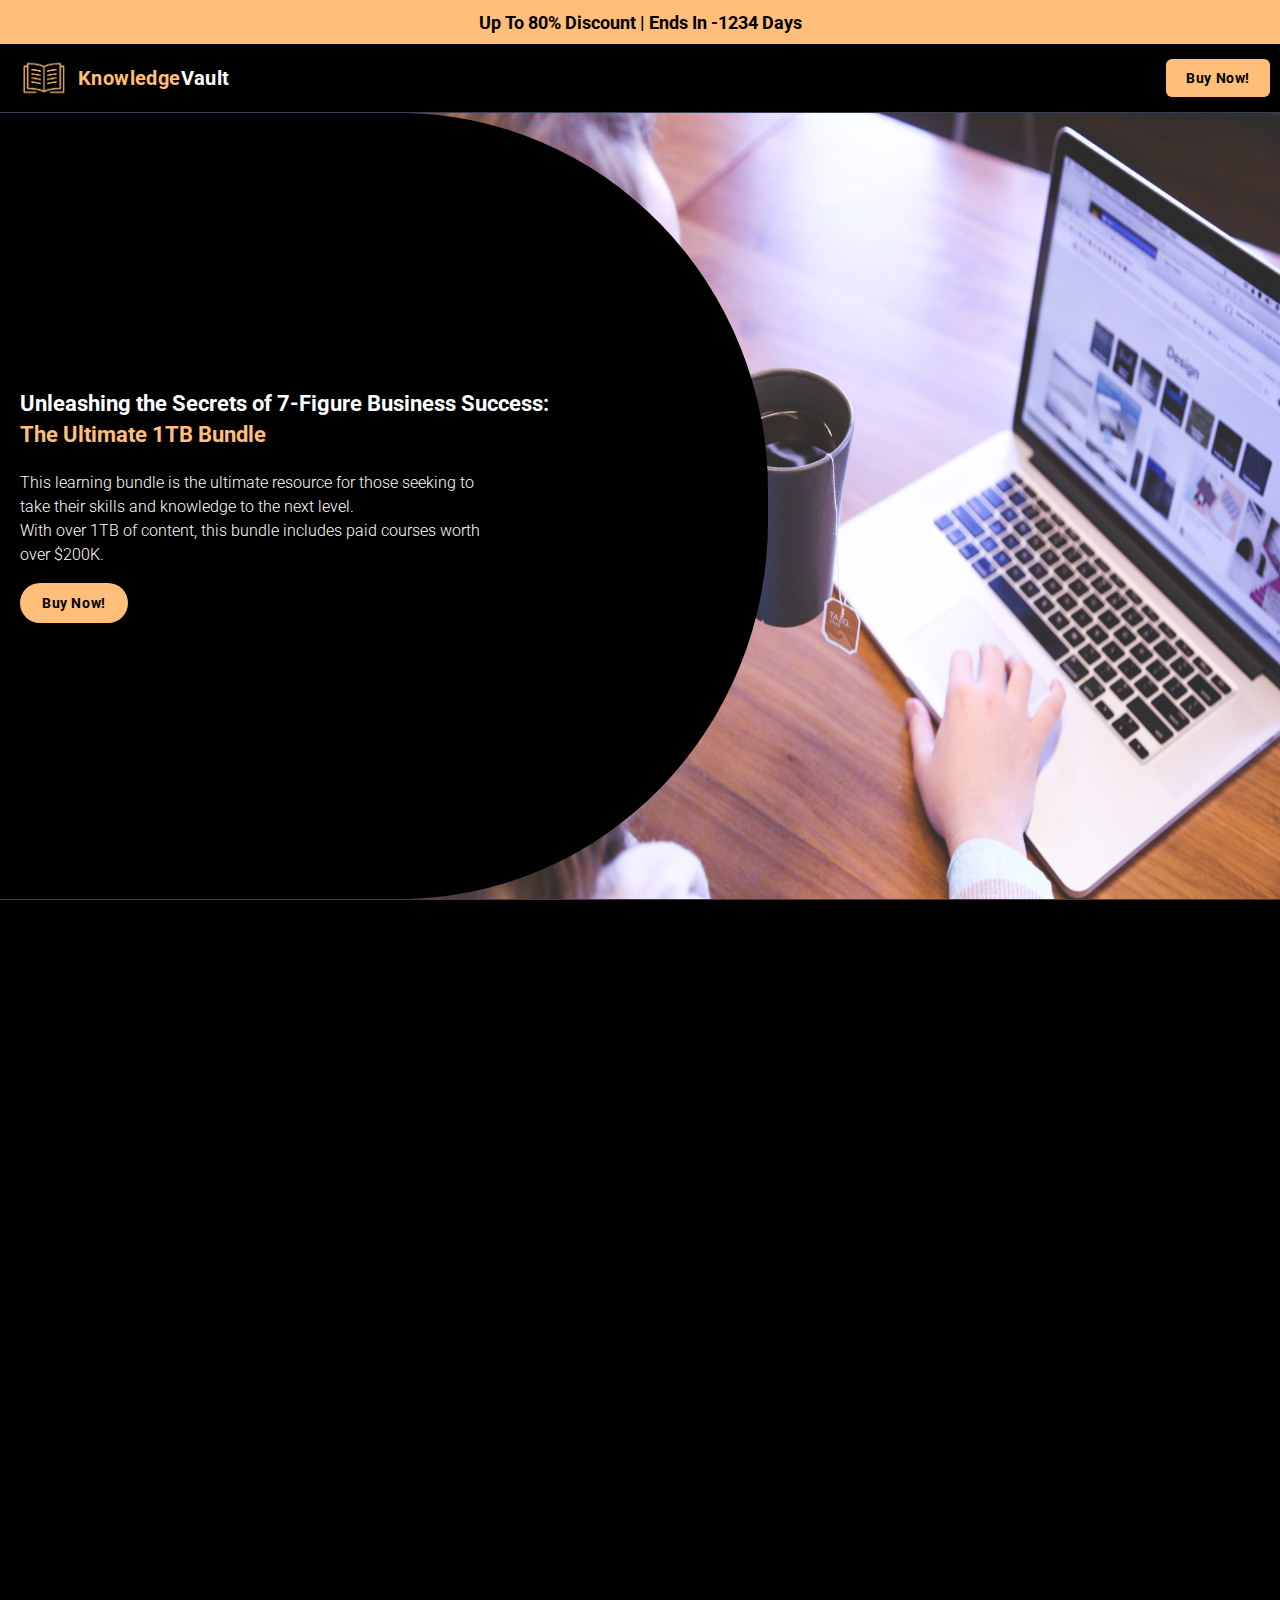
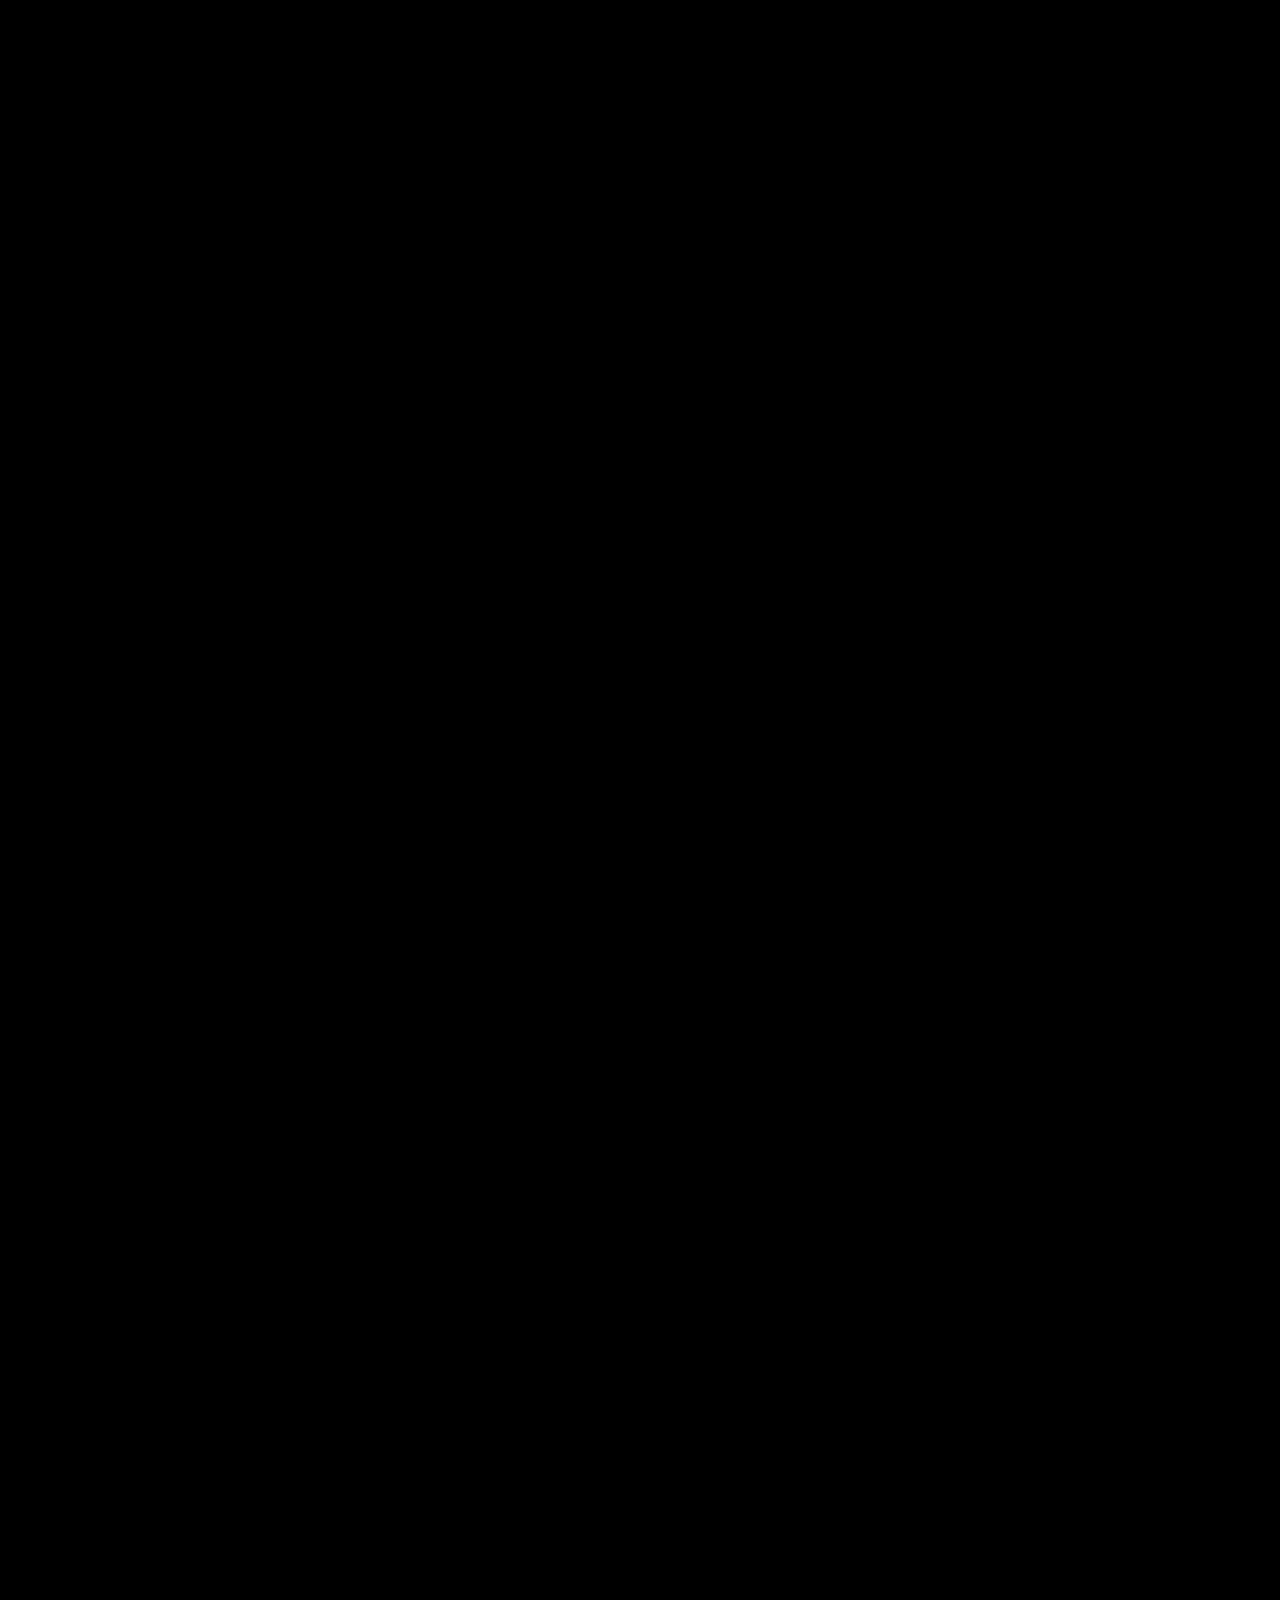
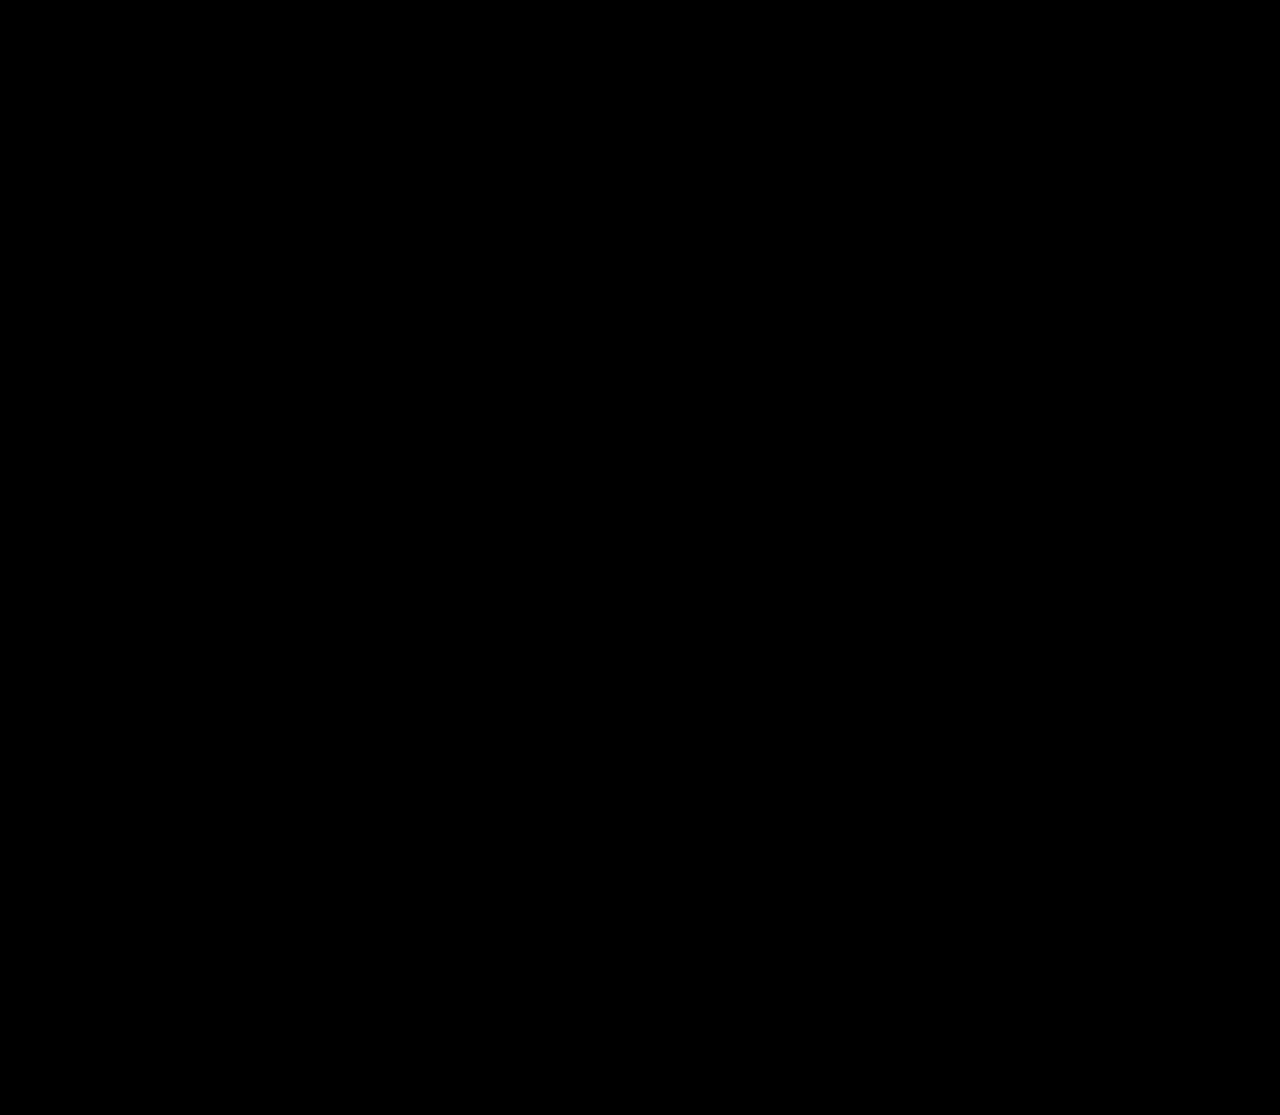
<file: index.html>
<!DOCTYPE html>
<html lang="en">

<head>
    <meta charset="UTF-8">
    <meta http-equiv="X-UA-Compatible" content="IE=edge">
    <meta name="viewport" content="width=device-width, initial-scale=1.0">
    <meta name="description"
        content="The Ultimate Learning Bundle is the ultimate resource for those seeking to take their skills and knowledge to the next level. With over 1TB of content, this bundle includes paid courses worth over $200K, covering a wide range of topics, including but not limited to finance, marketing, management, and personal development. Whether you're a beginner or an experienced professional, this bundle provides you with all the tools and resources you need to achieve financial freedom and reach your full potential. With a focus on practical and actionable information, this bundle is perfect for anyone looking to enhance their skills, increase their income, and make a lasting impact in their personal and professional life.">
    <link rel="shortcut icon" href="src/KnowledgeVault.png" type="image/x-icon">
    <link href="https://cdn.sell.app/embed/style.css" rel="stylesheet" />
    <link rel="stylesheet" href="https://cdnjs.cloudflare.com/ajax/libs/font-awesome/6.2.1/css/all.min.css">
    <link rel="stylesheet" href="style.css">
    <script src="https://cdn.sell.app/embed/script.js" type="module"></script>
    <script src="index.js" defer></script>
    <script src="https://ajax.googleapis.com/ajax/libs/jquery/2.1.3/jquery.min.js"></script>
    <title>KnowledgeVault - 1tb of courses</title>
</head>

<body>
    <section id="discount">
        <div class="discount__deal">
            Up to 80% discount | Ends in Days
        </div>
    </section>

    <nav>
        <div class="container">
            <figure id="logo">
                <img src="src/KnowledgeVault.png" class="logo__image">
                <h3 class="logo__title"><span class="orange">Knowledge</span>Vault</h3>
            </figure>
            <button data-sell-store="17058" data-sell-product="77545" data-sell-theme="" data-sell-darkmode="true"
                class="nav--button buy-button">
                Buy now!</button>
        </div>
    </nav>
    <header class="hidden" id="landing-section">
        <div class="block1">
            <div class="block-container">
                <div class="block--content">
                    <h3 class="block--content__header">
                        Unleashing the Secrets of 7-Figure Business Success: <span class="orange">The Ultimate 1TB
                            Bundle</span>
                    </h3>
                    <p class=" block--content__text">
                        This learning bundle is the ultimate resource for those seeking to take their skills and
                        knowledge to the next level.
                        <br>
                        With over 1TB of content, this bundle includes paid courses worth over $200K.
                    </p>
                    <button class="block--content__button buy-button" data-sell-store="17058" data-sell-product="77545"
                        data-sell-theme="" data-sell-darkmode="true">
                        Buy now!
                    </button>
                </div>
            </div>
        </div>
        <div class="block2">
            <img src="src/computer.jpg" class="block__image">
        </div>
    </header>
    <main>
        <div class="main-container">

            <section class="hidden" id="topics">
                <div class="table-block">
                    <h3 class="section-title">
                        We are covering a <span class="orange">wide range of topics,</span><br> including:
                    </h3>
                    <div class="topics--table">
                        <div class="topics--table__line">
                            <p class="table--line__name">E-commerce</p>
                        </div>
                        <div class="topics--table__line">
                            <p class="table--line__name">DropShipping</p>
                        </div>
                        <div class="topics--table__line">
                            <p class="table--line__name">Marketing</p>
                        </div>
                        <div class="topics--table__line">
                            <p class="table--line__name">cryptocurrency</p>
                        </div>
                        <div class="topics--table__line">
                            <p class="table--line__name">E-books & audio books</p>
                        </div>
                        <div class="topics--table__line">
                            <p class="table--line__name">Copywriting</p>
                        </div>
                        <div class="topics--table__line">
                            <p class="table--line__name">Brand Building</p>
                        </div>
                        <div class="topics--table__line">
                            <p class="table--line__name">More...</p>
                        </div>
                    </div>
                </div>
                <div class="topics-description">
                    <p class="topics-description__para">
                        Whether you're a beginner or an experienced professional,<span> this bundle provides you with all the tools and resources you need to achieve financial freedom and reach your full potential.</span>
                    </p>
                </div>
            </section>
        </div>

        <section id="authors" class="hidden">
            <div class="section-title authors-title">
                <h3 class="authors-title__text">Our courses are taught by some of the <br><span class="orange">most
                        successful business experts in the world:</span></h3>
            </div>
            <div class="madeby">
                <div class="main-container authors-container">
                    <div class="authors--block iman selected">
                        <div class="block--container">
                            <img src="src/iman.jpg" class="authors--block__image iman__image">
                            <div class="author--content">
                                <h3 class="author--content__title">Iman Gadzhi</h3>
                                <p class="author--content__description">Iman Gadzhi is a 22-year-old millionaire, the
                                    owner of IAG Media, and founder of GrowYourAgency.com and Gadzhi.</p>
                            </div>
                        </div>
                    </div>
                    <div class="authors--block grant">
                        <div class="block--container">
                            <img src="src/grant.jpg" class="authors--block__image grant__image">
                            <div class="author--content">
                                <h3 class="author--content__title">Grant Cardone</h3>
                                <p class="author--content__description">Cardone is a 64 years old multi-millionaite ,
                                    the founder and CEO of the private real estate investment firm Cardone Capital.</p>
                            </div>
                        </div>
                    </div>
                    <div class="authors--block sebastian">
                        <div class="block--container">
                            <img src="src/sebastian.jpg" class="authors--block__image sebastian__image">
                            <div class="author--content">
                                <h3 class="author--content__title">Sebastian Ghiorghiu</h3>
                                <p class="author--content__description"> Sebastian is a rising entrepreneur who posts
                                    content on his YouTube channel about businesses.<br>with a net-worth over $8M</p>
                            </div>
                        </div>
                    </div>
                    <div class="authors--block other">
                        <div class="block--container">
                            <img src="src/invalid.jpg" class="authors--block__image other__image">
                            <div class="author--content">
                                <h3 class="author--content__title">Other Entrepreneurs</h3>
                                <p class="author--content__description">We offer other courses of succesful
                                    entrepreneurs such as Jordan Belfort, Anthony Groeper, Alex Becker <br> and others .
                                    . .</p>
                            </div>
                        </div>
                    </div>
                </div>
            </div>
        </section>
        <section id="support" class="hidden">
            <div class="main-container support-container">
                <div class="support--logo-block">
                    <img class="support--logo-block__image" src="src/discord.svg">
                </div>
                <div class="content--block-container">
                    <div class="content--block">
                        <h3 class="section-title content--block__title">
                            Have a Question?
                            <div class="border-bottom"></div>
                        </h3>
                        <div class="block--description">
                            <div class="block--description__para">
                                Need help? Join our Discord server and get the support of our administrators. Moreover, we have community where you can connect with people who share your interests and passions. Don't hesitate to join us today and discover the support and community you need.
                            </div>
                            <a href="https://discord.gg/4cJQFcnrtz"
                                class="buy-button block--content__button block--description__button"
                                target="_blank">Join Now <i class="fa-brands fa-discord"></i></a>
                        </div>
                    </div>
                </div>
            </div>
        </section>
        <section id="buy-now" class="hidden">
            <div class="buy--headers">
                <div class="buy-headers__title">
                    <h3 class="section-title buy-title">The 1TB Bundle is the ultimate<span>investment for your
                            financial future</span></h3>
                    <div class="buy-title-border"></div>
                </div>
                <p class="buy--headers__para">
                    It is important to have access to the right tools and resources.<span> And that's
                        exactly what this bundle provides</span>
                </p>
            </div>
            <img src="src/course.jpg" class="buy--image">
            <div class="buy--btn">
                <button class="block--content__button buy-button" data-sell-store="17058" data-sell-product="77545"
                    data-sell-theme="" data-sell-darkmode="true">
                    Buy now!
                </button>
                <p class="buy--btn__para">It's time to change your future</p>
            </div>
        </section>
    </main>
    <footer class="hidden">
        <div class="footer-copyright">
            <div class="footer">
                <div class="footer--section">
                    <h3 class="footer--section__title">
                        Sections
                    </h3>
                    <ul class="section--block">
                        <li class="section--block__container">
                            <a href="#topics" class="block--container__anchor">
                                Topics
                            </a>
                        </li>
                        <li class="section--block__container">
                            <a href="#authors" class="block--container__anchor">
                                authors
                            </a>
                        </li>
                        <li class="section--block__container">
                            <a href="#support" class="block--container__anchor">
                                support
                            </a>
                        </li>
                    </ul>
                </div>

                <div class="footer--section">
                    <h3 class="footer--section__title">
                        Social Media
                    </h3>
                    <ul class="section--block">
                        <li class="section--block__container">
                            <a href="https://www.instagram.com/escapingthematrix8/" target="_blank"
                                class="block--container__anchor">
                                instagram
                            </a>
                        </li>
                        <li class="section--block__container">
                            <a href="https://twitter.com/CashFlowNation0" target="_blank"
                                class="block--container__anchor">
                                twitter
                            </a>
                        </li>
                        <li class="section--block__container">
                            <a href="https://discord.com/channels/@me/1069862727746592778" target="_blank"
                                class="block--container__anchor">
                                discord(DM)
                            </a>
                        </li>
                    </ul>
                </div>

                <div class="footer--section">
                    <h3 class="footer--section__title">
                        Legal
                    </h3>
                    <ul class="section--block">
                        <li class="section--block__container">
                            <a href="terms.html" target="_blank" class="block--container__anchor">
                                Terms of services
                            </a>
                        </li>
                        <li class="section--block__container">
                            <a href="terms.html#privacypolicy2" target="_blank" class="block--container__anchor">
                                Privacy Policy
                            </a>
                        </li>
                    </ul>
                </div>
            </div>
            <p class="copyright">
                Copyright © 2023 KnowledgeVault
            </p>
        </div>
    </footer>
</body>

</html>
</file>
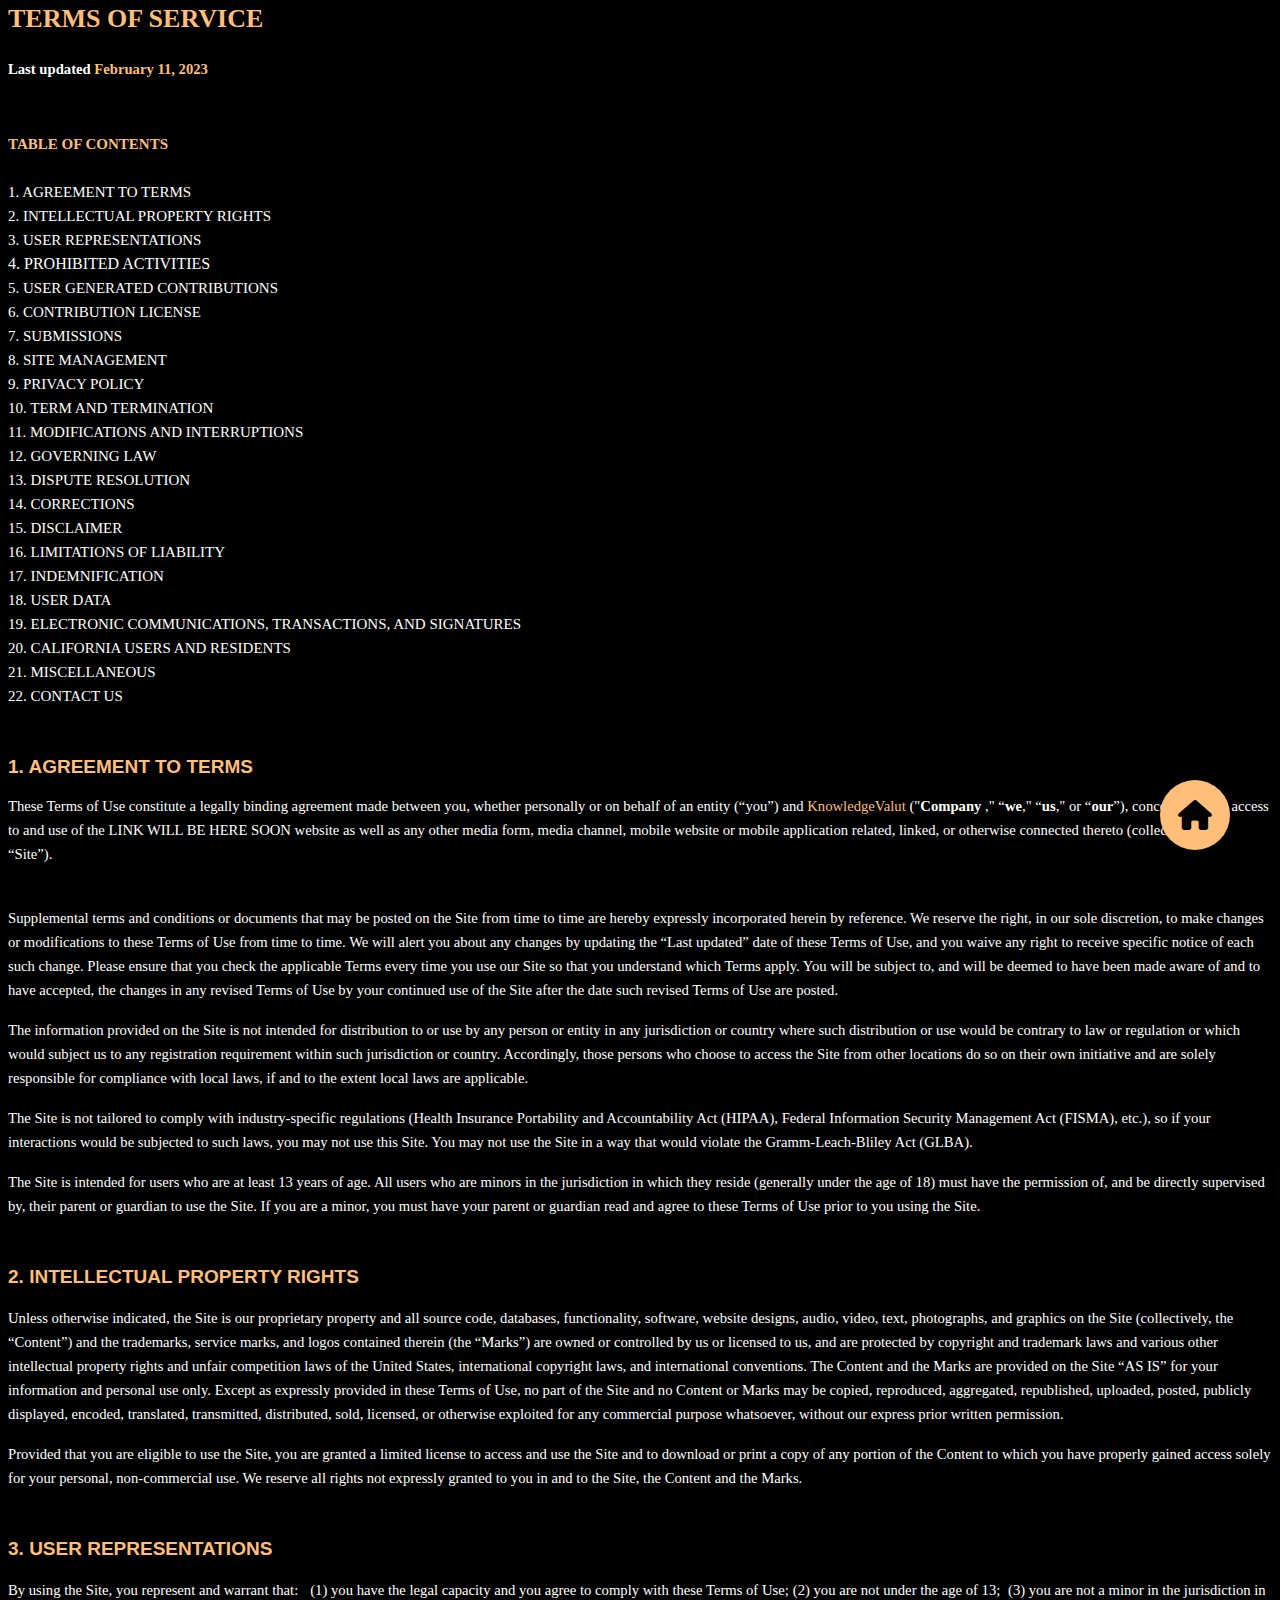
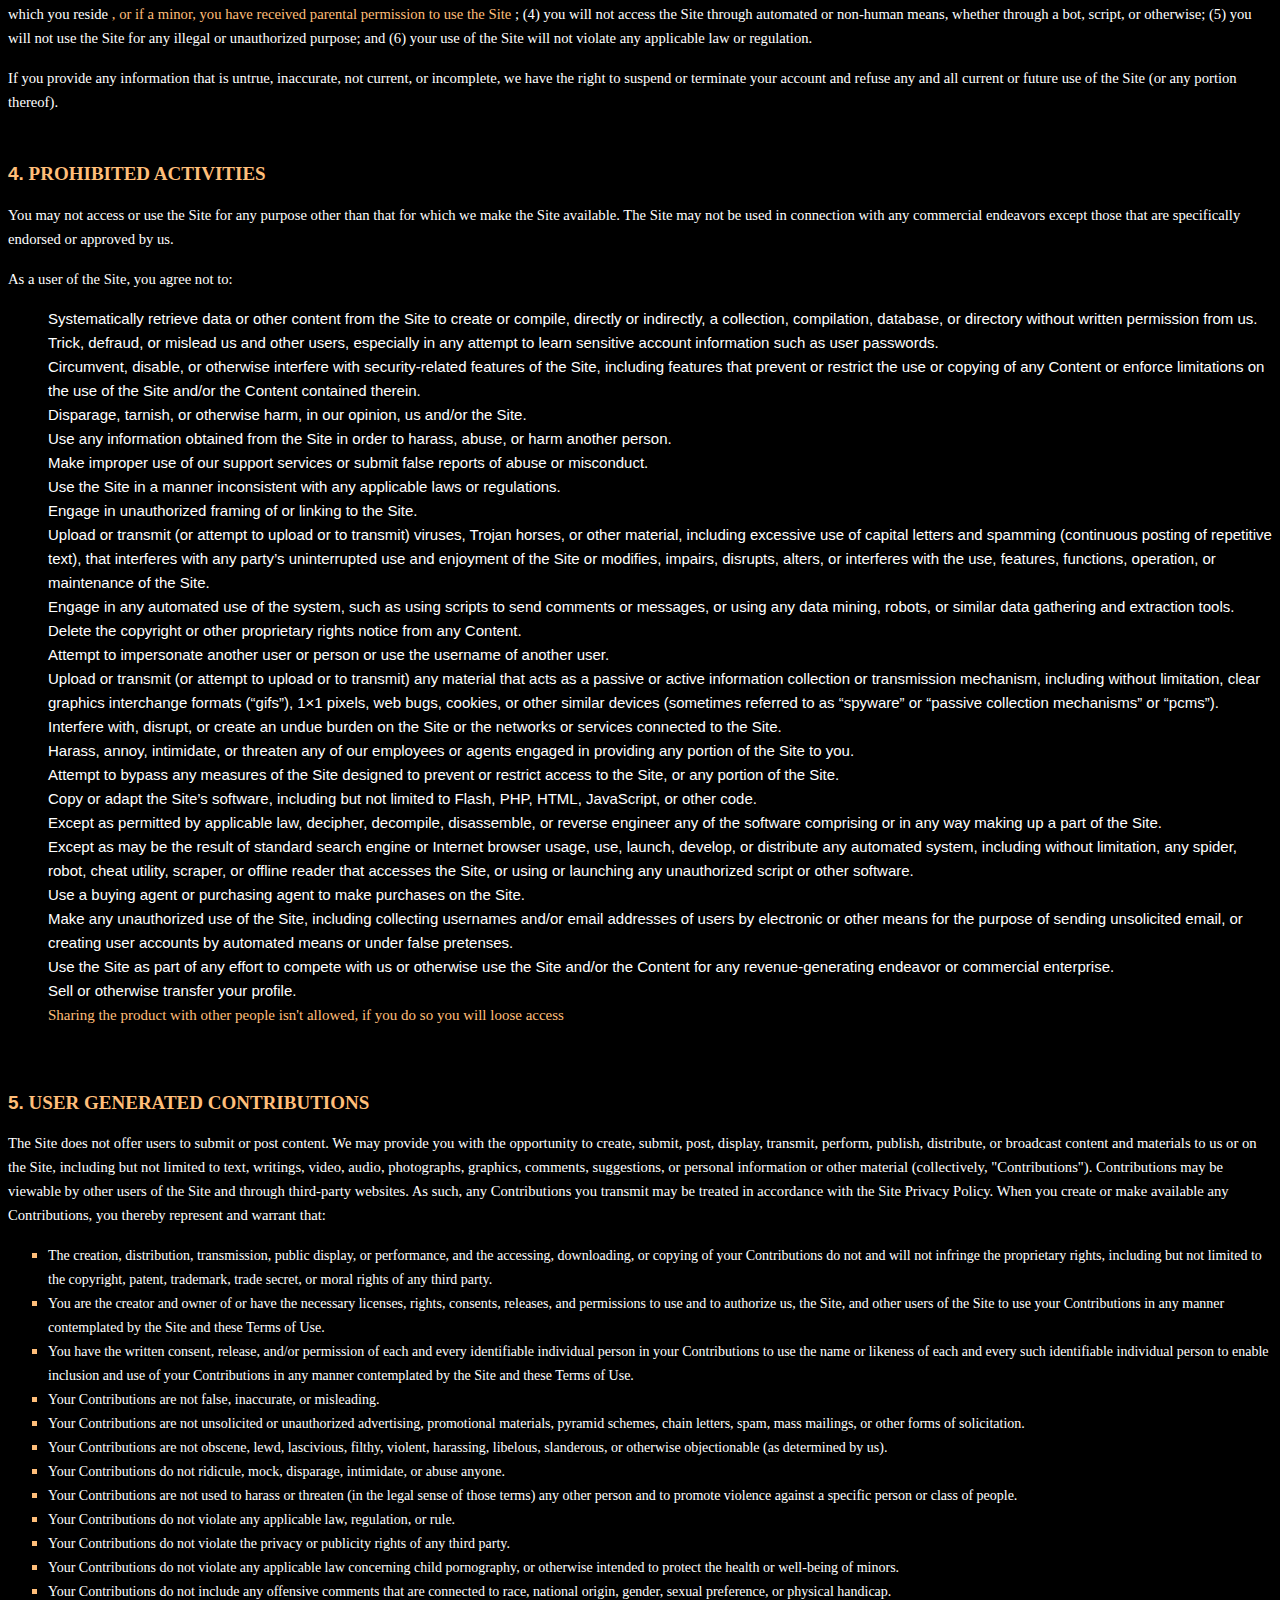
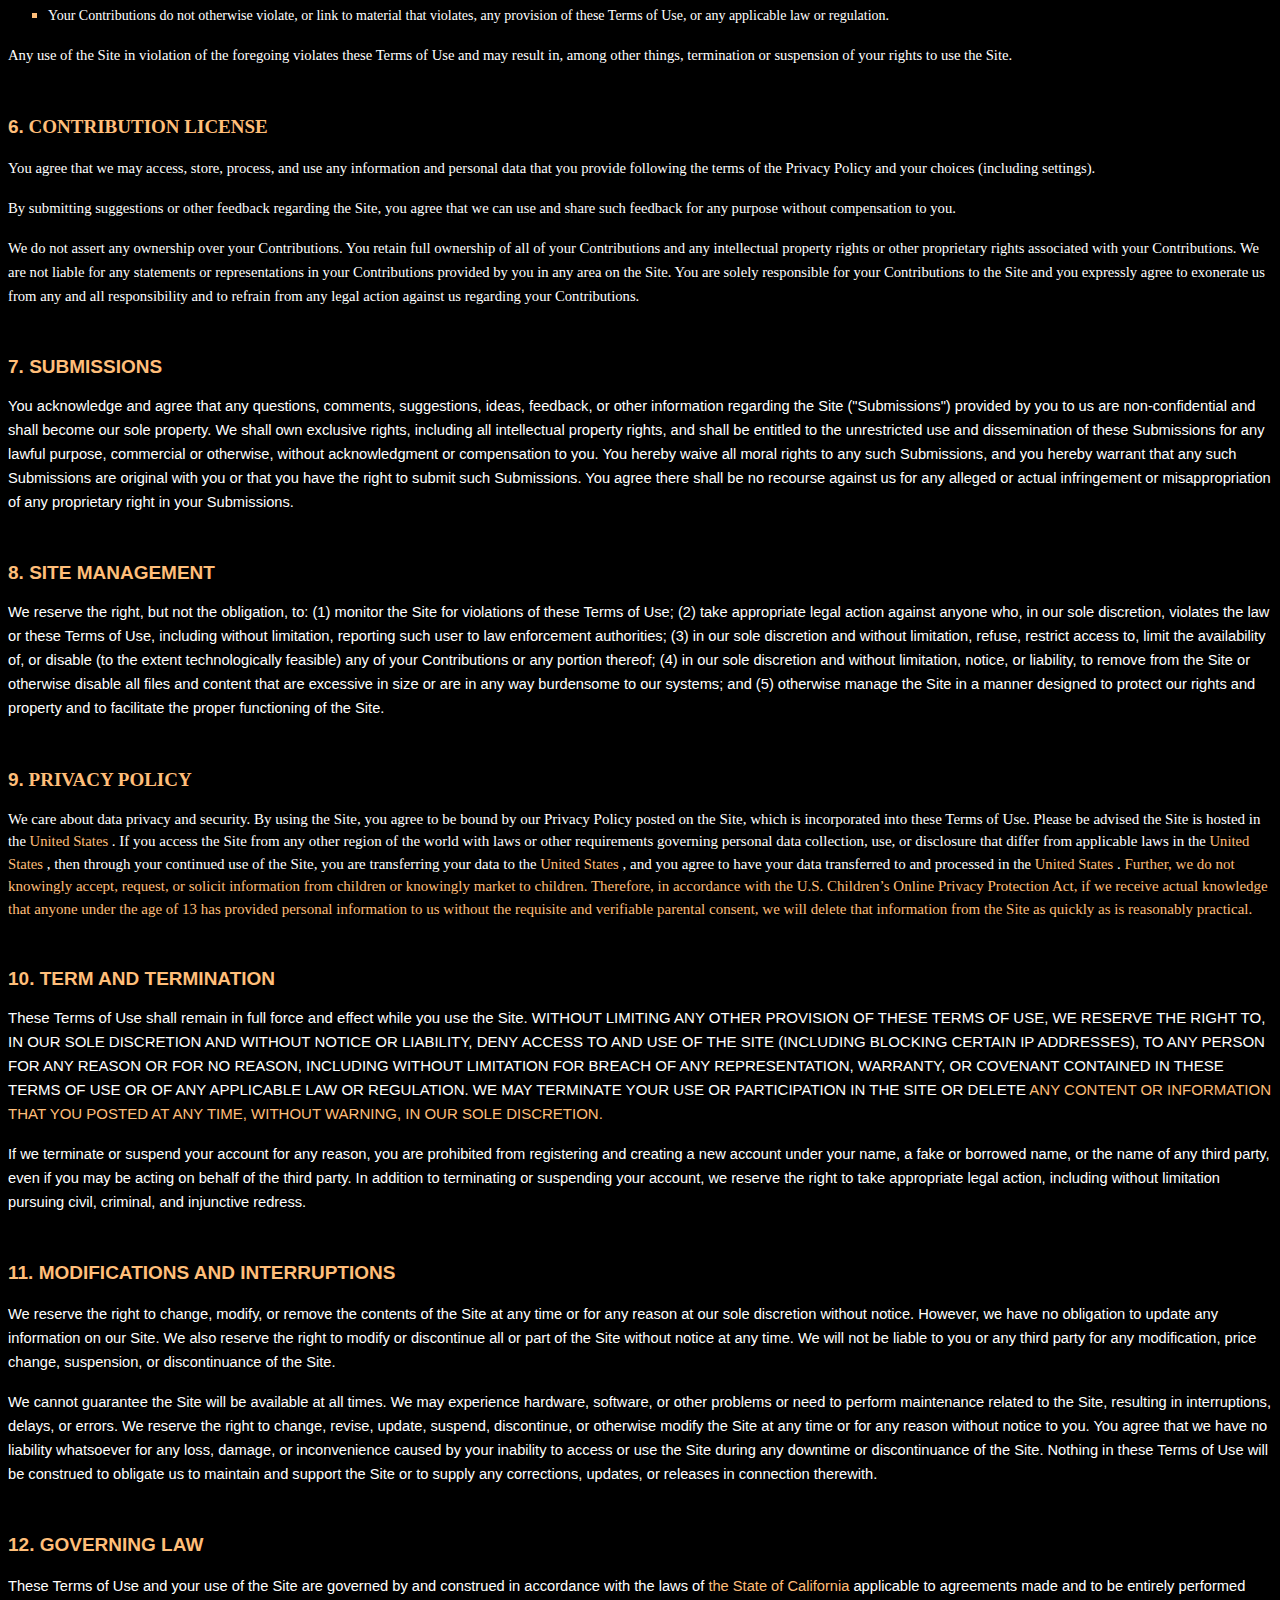
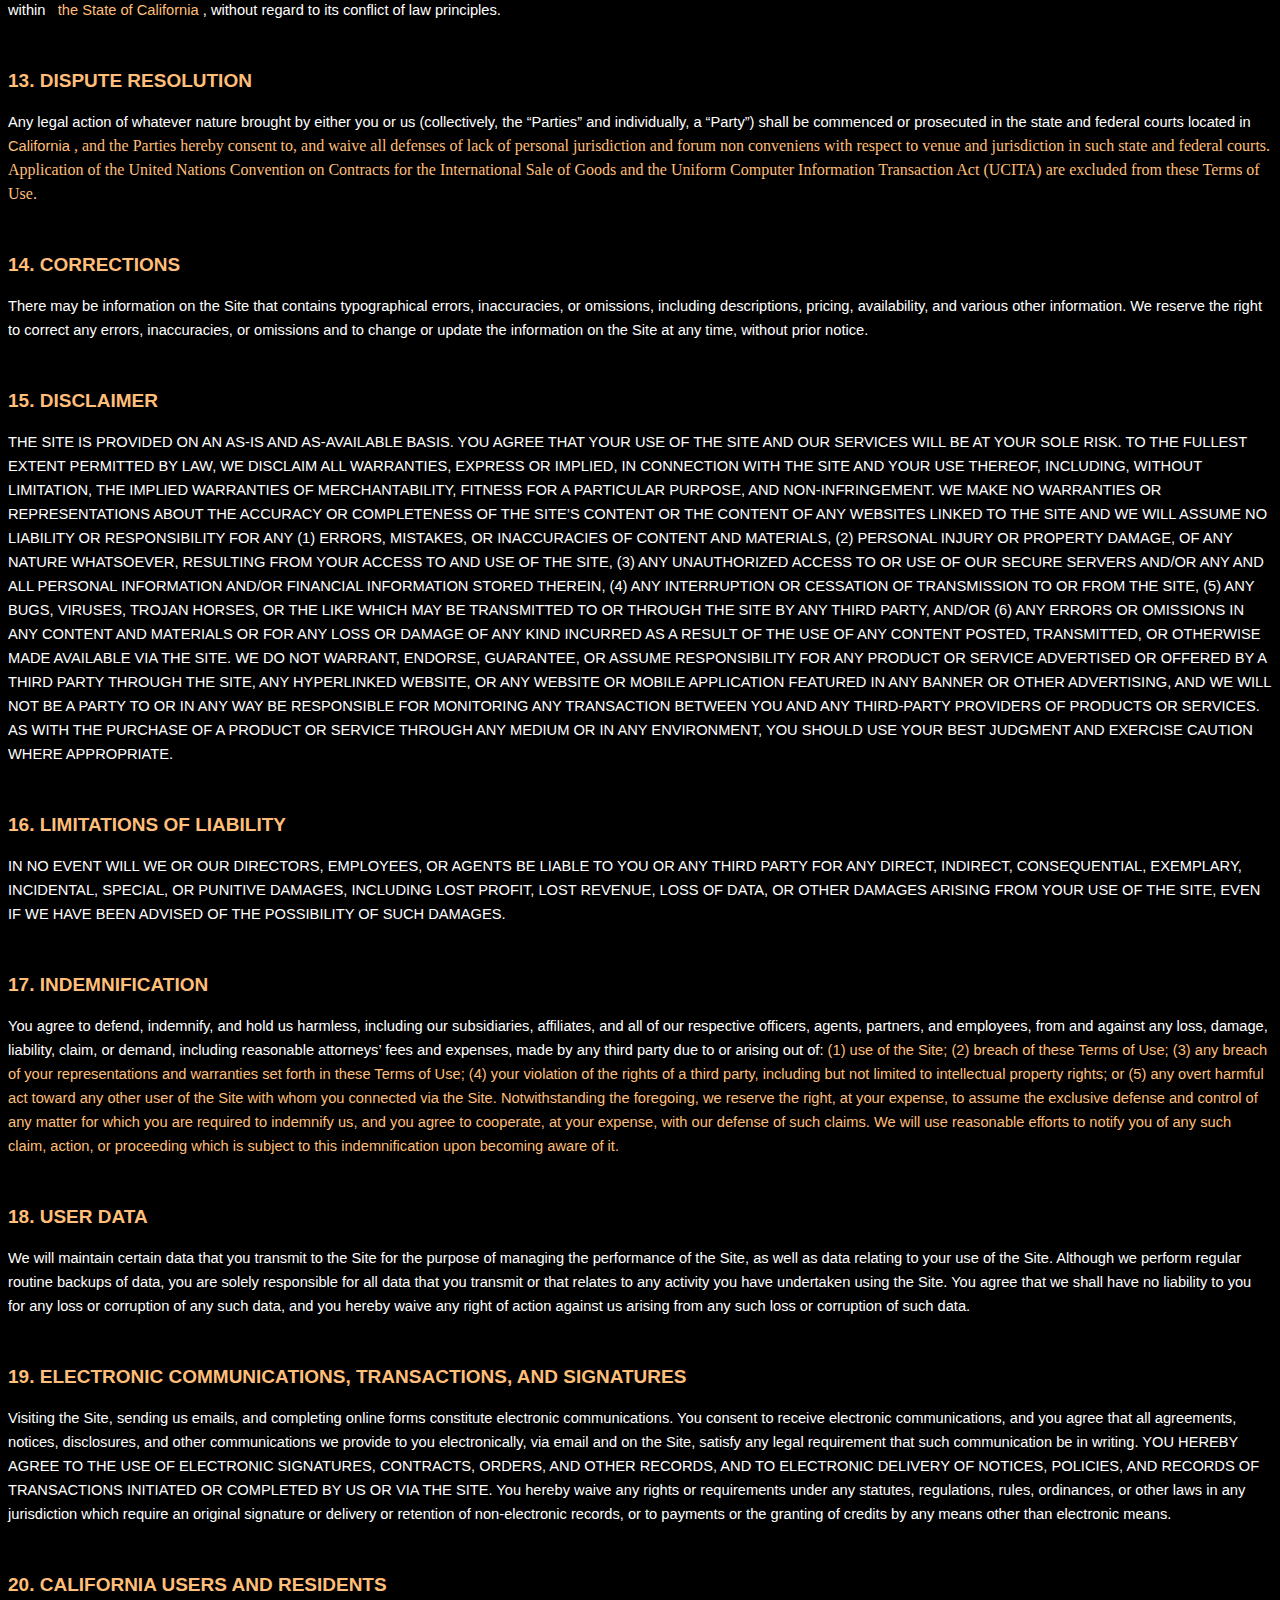
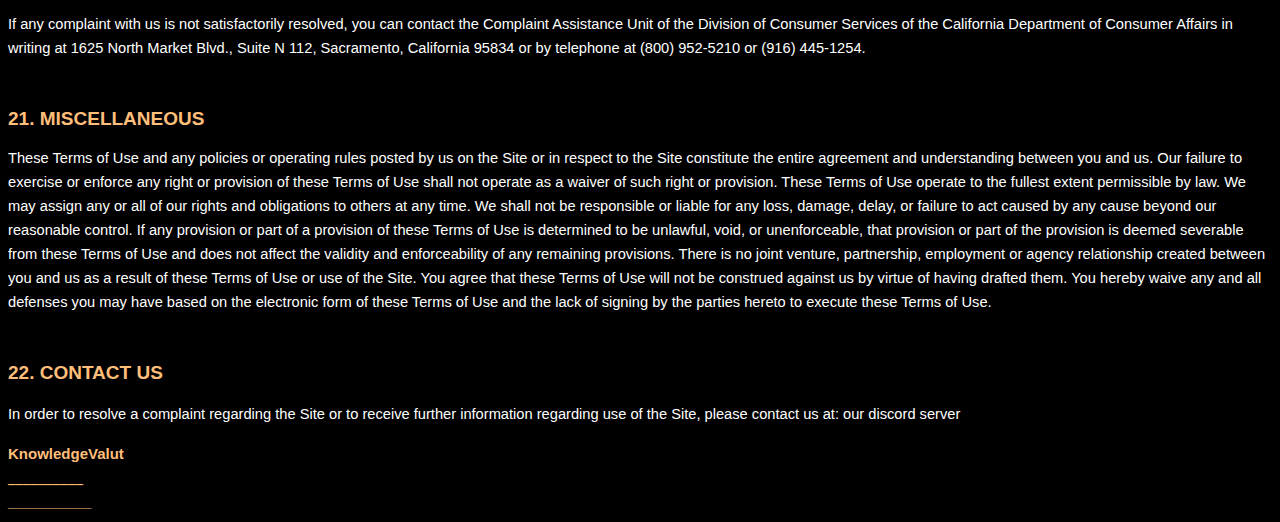
<file: terms.html>
<!DOCTYPE html>
<html lang="en">

<head>
    <link rel="stylesheet" href="https://cdnjs.cloudflare.com/ajax/libs/font-awesome/6.2.1/css/all.min.css" />
        <meta charset="UTF-8">
        <meta http-equiv="X-UA-Compatible" content="IE=edge">
        <meta name="viewport" content="width=device-width, initial-scale=1.0">
        <link rel="shortcut icon" href="src/KnowledgeVault.png" type="image/x-icon">
        <title>Terms of services</title>

</head>

<body style="background:#000000;">
    <style>
        a:visited{
            background-color:transparent; color: #ffffff;
        }
        a{
            text-decoration: none;
            background-color:transparent; color: #ffffff;
        }

        span,
        #privacypolicy2{
            color:#FFBE79;
        }
    </style>
<div align-items="center" style="text-align: left; line-height: 1;">
    <div align-items="center" class="MsoNormal" style="text-align: left; line-height: 150%;">
        <div align-items="center" class="MsoNormal" style="text-align:center;line-height:150%;"><a
                name="_2cipo4yr3w5d"></a>
            <div align-items="center" class="MsoNormal" style="line-height: 22.5px;">
                <div align-items="center" class="MsoNormal" style="line-height: 150%;"><a name="_gm5sejt4p02f"></a>
                    <div align-items="center" class="MsoNormal" data-custom-class="title"
                        style="text-align: left; line-height: 1.5;"><strong><span
                                style="line-height: 22.5px; font-size: 26px;">
                                <bdt style="color:#FFBE79;" class="block-component"></bdt>
                                <bdt style="color:#FFBE79;" class="question">TERMS OF SERVICE</bdt>
                                <bdt style="color:#FFBE79;" class="statement-end-if-in-editor"></bdt>
                            </span></strong></div>
                    <div align-items="center" class="MsoNormal" style="line-height: 22.5px; text-align: left;"><a
                            name="_7m5b3xg56u7y"></a></div>
                    <div align-items="center" class="MsoNormal" data-custom-class="subtitle"
                        style="text-align: left; line-height: 22.5px;"><br></div>
                    <div align-items="center" class="MsoNormal" data-custom-class="subtitle"
                        style="text-align: left; line-height: 1.5;"><span
                            style="background-color:transparent; color: #ffffff; font-size: 14.6667px; text-align: justify;"><strong>Last
                                updated <bdt style="color:#FFBE79;" class="block-container question question-in-editor"
                                    data-id="e2088df5-25ea-aec9-83d4-6284f5a7e043" data-type="question">February 11,
                                    2023</bdt></strong></span></div>
                </div>
            </div>
            <div align-items="center" class="MsoNormal" style="line-height: 17.25px; text-align: left;"><br></div>
            <div align-items="center" class="MsoNormal" style="line-height: 17.25px; text-align: left;"><br></div>
            <div align-items="center" class="MsoNormal" style="line-height: 17.25px; text-align: left;"><br></div>
            <div style="line-height: 1.5; text-align: left;"><span style="font-size: 15px;"><span
                        style="color:#FFBE79;"><span style="color:#FFBE79;"><strong><span
                                    data-custom-class="heading_1">TABLE OF CONTENTS</span></strong></span></span></span>
            </div>
            <div style="line-height: 1.5; text-align: left;"><br></div>
            <div style="line-height: 1.5; text-align: left;"><span style="font-size: 15px;"><a data-custom-class="link"
                        href="#agreement"><span style="background-color:transparent; color: #ffffff;">1. AGREEMENT TO TERMS</span></a></span>
            </div>
            <div style="line-height: 1.5; text-align: left;"><span style="font-size: 15px;"><a data-custom-class="link"
                        href="#ip"><span style="background-color:transparent; color: #ffffff;">2. INTELLECTUAL PROPERTY
                            RIGHTS</span></a></span></div>
            <div style="line-height: 1.5; text-align: left;"><span style="font-size: 15px;"><span
                        style="background-color:transparent; color: #ffffff;"><a data-custom-class="link" href="#userreps">3. USER
                            REPRESENTATIONS</a></span></span></div>
            <div style="line-height: 1.5; text-align: left;"><span style="font-size: 15px;"><a data-custom-class="link"
                        href="#userreg"><span style="background-color:transparent; color: #ffffff;">
                            <bdt style="color:#FFBE79;" data-type="conditional-block">
                                <bdt style="color:#FFBE79;" class="block-component" data-record-question-key="user_account_option"
                                    data-type="statement"><span style="font-size: 15px;"></span></bdt>
                            </bdt>
                        </span></a></span></div>
            <div style="line-height: 1.5; text-align: left;"><a data-custom-class="link" href="#userreg"><span
                        style="font-size: 15px;"></span></a><a data-custom-class="link" href="#prohibited"><span
                        style="background-color:transparent; color: #ffffff;">4. PROHIBITED ACTIVITIES</span></a></div>
            <div style="line-height: 1.5; text-align: left;"><span style="font-size: 15px;"><a data-custom-class="link"
                        href="#ugc"><span style="background-color:transparent; color: #ffffff;">5. USER GENERATED
                            CONTRIBUTIONS</span></a></span></div>
            <div style="line-height: 1.5; text-align: left;"><span style="font-size: 15px;"><span
                        style="background-color:transparent; color: #ffffff;"><a data-custom-class="link" href="#license">6. CONTRIBUTION
                            LICENSE</a></span></span></div>
            <div style="line-height: 1.5; text-align: left;"><span style="font-size: 15px;"><a data-custom-class="link"
                        href="#reviews"><span style="background-color:transparent; color: #ffffff;">
                            <bdt style="color:#FFBE79;" class="block-container if" data-type="if" id="a378120a-96b1-6fa3-279f-63d5b96341d3">
                                <bdt style="color:#FFBE79;" data-type="conditional-block">
                                    <bdt style="color:#FFBE79;" class="block-component" data-record-question-key="review_option"
                                        data-type="statement"><span style="font-size: 15px;"></span></bdt>
                                </bdt>
                            </bdt>
                        </span></a></span></div>
            <div style="line-height: 1.5; text-align: left;"><span style="font-size: 15px;"><a data-custom-class="link"
                        href="#mobile"><span style="background-color:transparent; color: #ffffff;">
                            <bdt style="color:#FFBE79;" class="block-container if" data-type="if" id="c954892f-02b9-c743-d1e8-faf0d59a4b70">
                                <bdt style="color:#FFBE79;" data-type="conditional-block">
                                    <bdt style="color:#FFBE79;" class="block-component" data-record-question-key="mobile_app_option"
                                        data-type="statement"><span style="font-size: 15px;"></span></bdt>
                                </bdt>
                            </bdt>
                        </span></a></span></div>
            <div align-items="center" style="text-align: left;"><span style="font-size: 15px;">
                    <bdt style="color:#FFBE79;" class="block-component"></bdt>
                </span></div>
            <div style="line-height: 1.5; text-align: left;"><span style="font-size: 15px;"><span
                        style="background-color:transparent; color: #ffffff;"><a data-custom-class="link" href="#submissions">7.
                            SUBMISSIONS</a></span></span></div>
            <div align-items="center" style="text-align: left;"><span style="font-size: 15px;">
                    <bdt style="color:#FFBE79;" class="block-component"></bdt>
                </span></div>
            <div style="line-height: 1.5; text-align: left;"><span style="font-size: 15px;"><a data-custom-class="link"
                        href="#advertisers"><span style="background-color:transparent; color: #ffffff;">
                            <bdt style="color:#FFBE79;" class="block-container if" data-type="if" id="14038561-dad7-be9d-370f-f8aa487b2570">
                                <bdt style="color:#FFBE79;" data-type="conditional-block">
                                    <bdt style="color:#FFBE79;" class="block-component" data-record-question-key="advertiser_option"
                                        data-type="statement"><span style="font-size: 15px;"></span></bdt>
                                </bdt>
                            </bdt>
                        </span></a></span></div>
            <div style="line-height: 1.5; text-align: left;"><span style="font-size: 15px;"><span
                        style="background-color:transparent; color: #ffffff;"><a data-custom-class="link" href="#sitemanage">8. SITE
                            MANAGEMENT</a></span></span></div>
            <div style="line-height: 1.5; text-align: left;"><span style="font-size: 15px;"><a data-custom-class="link"
                        href="#privacypolicy1"><span style="background-color:transparent; color: #ffffff;">
                            <bdt style="color:#FFBE79;" class="block-container if" data-type="if" id="bdd90fa9-e664-7d0b-c352-2b8e77dd3bb4">
                                <bdt style="color:#FFBE79;" data-type="conditional-block">
                                    <bdt style="color:#FFBE79;" class="block-component" data-record-question-key="privacy_policy_option"
                                        data-type="statement"><span style="font-size: 15px;">
                                            <bdt style="color:#FFBE79;" class="block-container if" data-type="if"
                                                id="87a7471d-cf82-1032-fdf8-601d37d7b017">
                                                <bdt style="color:#FFBE79;" data-type="conditional-block">
                                                    <bdt style="color:#FFBE79;" class="block-component"
                                                        data-record-question-key="privacy_policy_followup"
                                                        data-type="statement" style="font-size: 14.6667px;"><span
                                                            style="font-size: 15px;"></span></bdt>
                                                </bdt>
                                            </bdt>
                                        </span></bdt>
                                </bdt>
                            </bdt>
                        </span></a><a data-custom-class="link" href="#privacypolicy2"><span
                            style="background-color:transparent; color: #ffffff;">9. PRIVACY POLICY</span></a><a data-custom-class="link"
                        href="#advertisers"></a><a data-custom-class="link" href="#agreement"><span
                            style="background-color:transparent; color: #ffffff;">
                            <bdt style="color:#FFBE79;" class="statement-end-if-in-editor" data-type="close"><span
                                    style="font-size: 15px;"></span></bdt>
                        </span></a></span></div>
            <div style="line-height: 1.5; text-align: left;"><span style="font-size: 15px;"><a data-custom-class="link"
                        href="#dmca"><span style="background-color:transparent; color: #ffffff;">
                            <bdt style="color:#FFBE79;" class="block-component">
                                <bdt style="color:#FFBE79;" class="block-component"></bdt>
                            </bdt>
                        </span></a></span><span style="font-size: 15px;"><a data-custom-class="link" href="#dmca"><span
                            style="background-color:transparent; color: #ffffff;">
                            <bdt style="color:#FFBE79;" class="block-component">
                                <bdt style="color:#FFBE79;" class="block-container if" data-type="if">
                                    <bdt style="color:#FFBE79;" class="statement-end-if-in-editor" data-type="close"><span
                                            style="font-size: 15px;"></span></bdt>
                                </bdt>
                            </bdt>
                        </span></a></span></div>
            <div style="line-height: 1.5; text-align: left;"><span style="font-size: 15px;"><a data-custom-class="link"
                        href="#copyright1"><span style="background-color:transparent; color: #ffffff;">
                            <bdt style="color:#FFBE79;" class="block-component">
                                <bdt style="color:#FFBE79;" class="block-component"></bdt>
                            </bdt>
                        </span></a></span>
                <bdt style="color:#FFBE79;" class="block-container if" data-type="if">
                    <bdt style="color:#FFBE79;" class="statement-end-if-in-editor" data-type="close"><span style="font-size: 15px;">
                            <bdt style="color:#FFBE79;" class="block-component"></bdt>
                        </span></bdt>
                </bdt>
                <bdt style="color:#FFBE79;" class="block-component"></bdt>
            </div>
            <div style="line-height: 1.5; text-align: left;"><span style="font-size: 15px;"><a data-custom-class="link"
                        href="#terms"></a><a data-custom-class="link" href="#terms"><span
                            style="background-color:transparent; color: #ffffff;">10. TERM AND TERMINATION</span></a></span></div>
            <div style="line-height: 1.5; text-align: left;"><span style="font-size: 15px;"><a data-custom-class="link"
                        href="#modifications"><span style="background-color:transparent; color: #ffffff;">11. MODIFICATIONS AND
                            INTERRUPTIONS</span></a></span></div>
            <div style="line-height: 1.5; text-align: left;"><span style="font-size: 15px;"><a data-custom-class="link"
                        href="#law"><span style="background-color:transparent; color: #ffffff;">12. GOVERNING LAW</span></a></span></div>
            <div style="line-height: 1.5; text-align: left;"><span style="font-size: 15px;"><a data-custom-class="link"
                        href="#disputes"><span style="background-color:transparent; color: #ffffff;">13. DISPUTE RESOLUTION</span></a></span>
            </div>
            <div style="line-height: 1.5; text-align: left;"><span style="font-size: 15px;"><span
                        style="background-color:transparent; color: #ffffff;"><a data-custom-class="link" href="#corrections">14.
                            CORRECTIONS</a></span></span></div>
            <div style="line-height: 1.5; text-align: left;"><span style="font-size: 15px;"><a data-custom-class="link"
                        href="#disclaimer"><span style="background-color:transparent; color: #ffffff;">15. DISCLAIMER</span></a></span></div>
            <div style="line-height: 1.5; text-align: left;"><span style="font-size: 15px;"><a data-custom-class="link"
                        href="#liability"><span style="background-color:transparent; color: #ffffff;">16. LIMITATIONS OF
                            LIABILITY</span></a></span></div>
            <div style="line-height: 1.5; text-align: left;"><span style="font-size: 15px;"><span
                        style="background-color:transparent; color: #ffffff;"><a data-custom-class="link" href="#indemnification">17.
                            INDEMNIFICATION</a></span></span></div>
            <div style="line-height: 1.5; text-align: left;"><span style="font-size: 15px;"><a data-custom-class="link"
                        href="#userdata"><span style="background-color:transparent; color: #ffffff;">18. USER DATA</span></a></span></div>
            <div style="line-height: 1.5; text-align: left;"><span style="font-size: 15px;"><a data-custom-class="link"
                        href="#electronic"><span style="background-color:transparent; color: #ffffff;">19. ELECTRONIC COMMUNICATIONS,
                            TRANSACTIONS, AND SIGNATURES</span></a></span></div>
            <div class="MsoNormal" style="line-height: 1.5; text-align: left;"><span style="font-size:11.0pt;line-height:115%;font-family:Arial,
Calibri;color:#ffffff;mso-themecolor:text1;mso-themetint:166;">
                    <bdt style="color:#FFBE79;" class="block-component"></bdt>
                </span><span style="font-size: 15px;"><span style="background-color:transparent; color: #ffffff;"><a data-custom-class="link"
                            href="#california">20. CALIFORNIA USERS AND RESIDENTS</a><a data-custom-class="link"
                            href="#agreement"><span style="background-color:transparent; color: #ffffff;">
                                <bdt style="color:#FFBE79;" class="statement-end-if-in-editor" data-type="close"><span
                                        style="font-size: 15px;"></span></bdt>
                            </span></a></span></span></div>
            <div style="line-height: 1.5; text-align: left;"><span style="font-size: 15px;"><a data-custom-class="link"
                        href="#misc"><span style="background-color:transparent; color: #ffffff;">21. MISCELLANEOUS</span></a></span></div>
            <div style="line-height: 1.5; text-align: left;">
                <bdt style="color:#FFBE79;" class="block-component"></bdt>
            </div>
            <div style="line-height: 1.5; text-align: left;">
                <bdt style="color:#FFBE79;" class="block-component"></bdt>
            </div>
            <div style="line-height: 1.5; text-align: left;">
                <bdt style="color:#FFBE79;" class="block-component"></bdt>
            </div>
            <div style="line-height: 1.5; text-align: left;">
                <bdt style="color:#FFBE79;" class="block-component"></bdt>
            </div>
            <div style="line-height: 1.5; text-align: left;">
                <bdt style="color:#FFBE79;" class="block-component"></bdt>
            </div>
            <div style="line-height: 1.5; text-align: left;">
                <bdt style="color:#FFBE79;" class="block-component"></bdt>
            </div>
            <div style="line-height: 1.5; text-align: left;">
                <bdt style="color:#FFBE79;" class="block-component"></bdt>
            </div>
            <div style="line-height: 1.5; text-align: left;">
                <bdt style="color:#FFBE79;" class="block-component"></bdt>
            </div>
            <div style="line-height: 1.5; text-align: left;">
                <bdt style="color:#FFBE79;" class="block-component"></bdt>
            </div>
            <div style="line-height: 1.5; text-align: left;">
                <bdt style="color:#FFBE79;" class="block-component"></bdt>
            </div>
            <div style="line-height: 1.5; text-align: left;"><span style="font-size: 15px;"><span
                        style="background-color:transparent; color: #ffffff;"><a data-custom-class="link" href="#contact">22. CONTACT
                            US</a></span></span></div>
            <div style="line-height: 1.5; text-align: left;"><br></div>
            <div style="line-height: 1.5; text-align: left;"><br></div>
        </div>
        <div class="MsoNormal" data-custom-class="heading_1" id="agreement" style="line-height: 115%;"><a
                name="_a7mwfgcrtsqn"></a><strong><span
                    style="line-height: 115%; font-family: Arial; font-size: 19px;">1. AGREEMENT TO
                    TERMS</span></strong></div>
    </div>
    <div align-items="center" class="MsoNormal" style="text-align: left; line-height: 1;"><br></div>
    <div align-items="center" class="MsoNormal" style="text-align: left; line-height: 150%;">
        <div class="MsoNormal" data-custom-class="body_text" style="line-height: 1.5;"><span style="font-size:11.0pt;line-height:115%;
mso-fareast-font-family:Calibri, Arial;color:#ffffff;mso-themecolor:text1;
mso-themetint:166;">These Terms of Use constitute a legally binding agreement made between you, whether personally or
                on behalf of an entity (“you”) and <bdt style="color:#FFBE79;" class="block-container question question-in-editor"
                    data-id="4ab94aa9-19d1-61e0-711e-42c7d186232b" data-type="question">KnowledgeValut</bdt>
                <bdt style="color:#FFBE79;" class="block-component"></bdt> ("<bdt style="color:#FFBE79;" class="block-component"></bdt><strong>Company</strong>
                <bdt style="color:#FFBE79;" class="statement-end-if-in-editor"></bdt>," “<strong>we</strong>," “<strong>us</strong>," or
                “<strong>our</strong>”), concerning your access to and use of the <bdt style="color:#FFBE79;"
                    class="block-container question question-in-editor" data-id="92c3b320-1d8b-c74c-db68-d12810736807"
                    data-type="question"><a href="" target="_blank"
                        data-custom-class="link">LINK WILL BE HERE SOON</a></bdt> website as
                well as any other media form, media channel, mobile website or mobile application related, linked, or
                otherwise connected thereto (collectively, the “Site”).<span style="font-size:11.0pt;line-height:115%;
mso-fareast-font-family:Calibri, Arial;color:#ffffff;mso-themecolor:text1;
mso-themetint:166;"><span style="font-size:11.0pt;line-height:115%;
mso-fareast-font-family:Calibri, Arial;color:#ffffff;mso-themecolor:text1;
mso-themetint:166;">
                        <bdt style="color:#FFBE79;" class="question">
                            <bdt style="color:#FFBE79;" class="block-component"></bdt>
                        </bdt>
                    </span>
                    <bdt style="color:#FFBE79;" class="block-component"></bdt>
                </span>
            </span> You agree that by accessing the Site, you have read, understood, and agreed to be bound by all of
            these Terms of Use. IF YOU DO NOT AGREE WITH ALL OF THESE TERMS OF USE, THEN YOU ARE EXPRESSLY PROHIBITED
            FROM USING THE SITE AND YOU MUST DISCONTINUE USE IMMEDIATELY.</div>
    </div>
    <div align-items="center" class="MsoNormal" style="text-align: left; line-height: 1;"><br></div>
    <div align-items="center" class="MsoNormal" style="text-align: left; line-height: 150%;">
        <div class="MsoNormal" data-custom-class="body_text" style="line-height: 1.5;"><span style="font-size:11.0pt;line-height:115%;
mso-fareast-font-family:Calibri, Arial;color:#ffffff;mso-themecolor:text1;
mso-themetint:166;">Supplemental terms and conditions or documents that may be posted on the Site from time to time are
                hereby expressly incorporated herein by reference. We reserve the right, in our sole discretion, to make
                changes or modifications to these Terms of Use <bdt style="color:#FFBE79;" class="block-component"></bdt>from time to time<bdt style="color:#FFBE79;"
                    class="else-block"></bdt>. We will alert you about any changes by updating the “Last updated” date
                of these Terms of Use, and you waive any right to receive specific notice of each such change. Please
                ensure that you check the applicable Terms every time you use our Site so that you understand which
                Terms apply. You will be subject to, and will be deemed to have been made aware of and to have accepted,
                the changes in any revised Terms of Use by your continued use of the Site after the date such revised
                Terms of Use are posted.</span></div>
    </div>
    <div align-items="center" class="MsoNormal" style="text-align: left; line-height: 1;"><br></div>
    <div align-items="center" class="MsoNormal" style="text-align: left; line-height: 150%;">
        <div class="MsoNormal" data-custom-class="body_text" style="line-height: 1.5;"><span style="font-size:11.0pt;line-height:115%;
mso-fareast-font-family:Calibri, Arial;color:#ffffff;mso-themecolor:text1;
mso-themetint:166;">The information provided on the Site is not intended for distribution to or use by any person or
                entity in any jurisdiction or country where such distribution or use would be contrary to law or
                regulation or which would subject us to any registration requirement within such jurisdiction or
                country. Accordingly, those persons who choose to access the Site from other locations do so on their
                own initiative and are solely responsible for compliance with local laws, if and to the extent local
                laws are applicable.</span></div>
        <div class="MsoNormal" style="line-height: 1.5;"><span style="font-size:11.0pt;line-height:115%;
mso-fareast-font-family:Calibri, Arial;color:#ffffff;mso-themecolor:text1;
mso-themetint:166;"><span style="font-size:11.0pt;line-height:115%;
mso-fareast-font-family:Calibri, Arial;color:#ffffff;mso-themecolor:text1;
mso-themetint:166;">
                    <bdt style="color:#FFBE79;" class="block-component"></bdt>
                    <bdt style="color:#FFBE79;" class="block-component"></bdt>
                </span></span></div>
    </div>
    <div align-items="center" class="MsoNormal" style="text-align: left; line-height: 1;"><br></div>
    <div align-items="center" class="MsoNormal" style="text-align: left; line-height: 150%;">
        <div class="MsoNormal" data-custom-class="body_text" style="line-height: 1.5;"><span style="font-size:11.0pt;line-height:115%;
mso-fareast-font-family:Calibri, Arial;color:#ffffff;mso-themecolor:text1;
mso-themetint:166;">The Site is not tailored to comply with industry-specific regulations (Health Insurance Portability
                and Accountability Act (HIPAA), Federal Information Security Management Act (FISMA), etc.), so if your
                interactions would be subjected to such laws, you may not use this Site. You may not use the Site in a
                way that would violate the Gramm-Leach-Bliley Act (GLBA).</span><span style="font-size:11.0pt;line-height:115%;
mso-fareast-font-family:Calibri, Arial;color:#ffffff;mso-themecolor:text1;
mso-themetint:166;">
                <bdt style="color:#FFBE79;" class="block-component"><span style="font-size:11.0pt;line-height:115%;
mso-fareast-font-family:Calibri, Arial;color:#ffffff;mso-themecolor:text1;
mso-themetint:166;">
                        <bdt style="color:#FFBE79;" class="statement-end-if-in-editor"></bdt>
                    </span></bdt>
            </span></div>
    </div>
    <div align-items="center" class="MsoNormal" style="text-align: left; line-height: 1;"><br></div>
    <div align-items="center" class="MsoNormal" style="text-align: left; line-height: 150%;">
        <div class="MsoNormal" data-custom-class="body_text" style="line-height: 1.5;">
            <bdt style="color:#FFBE79;" data-type="conditional-block">
                <bdt style="color:#FFBE79;" class="block-component" data-record-question-key="user_o18_option" data-type="statement"><span
                        style="font-size: 15px;"></span></bdt>
                <bdt style="color:#FFBE79;" class="block-container if" data-type="if" id="a2595956-7028-dbe5-123e-d3d3a93ed076">
                    <bdt style="color:#FFBE79;" data-type="conditional-block">
                        <bdt style="color:#FFBE79;" data-type="body"><span style="background-color:transparent; color: #ffffff; font-size: 14.6667px;">The Site is
                                intended for users who are at least 13 years of age. All users who are minors in the
                                jurisdiction in which they reside (generally under the age of 18) must have the
                                permission of, and be directly supervised by, their parent or guardian to use the Site.
                                If you are a minor, you must have your parent or guardian read and agree to these Terms
                                of Use prior to you using the Site.</span></bdt>
                    </bdt>
                </bdt>
                <bdt style="color:#FFBE79;" data-type="body"><span style="background-color:transparent; color: #ffffff; font-size: 14.6667px;">
                        <bdt style="color:#FFBE79;" class="block-component"></bdt>
                    </span></bdt>
            </bdt>
        </div>
    </div>
    <div align-items="center" class="MsoNormal" style="text-align: left; line-height: 1.5;"><br></div>
    <div align-items="center" class="MsoNormal" style="text-align: left; line-height: 150%;">
        <div class="MsoNormal" style="line-height: 1.5;"><br></div>
        <div class="MsoNormal" data-custom-class="heading_1" id="ip" style="line-height: 1.5;"><a
                name="_4rd71iod99ud"></a><strong><span
                    style="line-height: 115%; font-family: Arial; font-size: 19px;"><strong><span
                            style="line-height: 115%; font-family: Arial; font-size: 19px;">2.&nbsp;</span></strong>INTELLECTUAL
                    PROPERTY RIGHTS</span></strong></div>
    </div>
    <div align-items="center" class="MsoNormal" style="text-align: left; line-height: 1;"><br></div>
    <div align-items="center" class="MsoNormal" style="text-align: left; line-height: 150%;">
        <div class="MsoNormal" data-custom-class="body_text" style="line-height: 1.5;"><span style="font-size:11.0pt;line-height:115%;
mso-fareast-font-family:Calibri, Arial;color:#ffffff;mso-themecolor:text1;
mso-themetint:166;">Unless otherwise indicated, the Site is our proprietary
                property and all source code, databases, functionality, software, website
                designs, audio, video, text, photographs, and graphics on the Site
                (collectively, the “Content”) and the trademarks, service marks, and logos
                contained therein (the “Marks”) are owned or controlled by us or licensed to
                us, and are protected by copyright and trademark laws and various other
                intellectual property rights and unfair competition laws of the United States, international copyright
                laws, and international conventions. The Content and the Marks are provided on the
                Site “AS IS” for your information and personal use only. Except as expressly provided in these Terms
                of Use, no part of the Site and no Content or Marks may be copied, reproduced,
                aggregated, republished, uploaded, posted, publicly displayed, encoded,
                translated, transmitted, distributed, sold, licensed, or otherwise exploited
                for any commercial purpose whatsoever, without our express prior written
                permission.</span></div>
    </div>
    <div align-items="center" class="MsoNormal" style="text-align: left; line-height: 1;"><br></div>
    <div align-items="center" class="MsoNormal" style="text-align: left; line-height: 150%;">
        <div class="MsoNormal" data-custom-class="body_text" style="line-height: 1.5;"><span style="font-size:11.0pt;line-height:115%;
mso-fareast-font-family:Calibri, Arial;color:#ffffff;mso-themecolor:text1;
mso-themetint:166;">Provided that you are eligible to use the Site, you are
                granted a limited license to access and use the Site and to download or print a
                copy of any portion of the Content to which you have properly gained access
                solely for your personal, non-commercial use. We reserve all rights not
                expressly granted to you in and to the Site, the Content and the Marks.</span></div>
    </div>
    <div align-items="center" class="MsoNormal" style="text-align: left; line-height: 1.5;"><br></div>
    <div align-items="center" class="MsoNormal" style="text-align: left; line-height: 150%;">
        <div class="MsoNormal" style="line-height: 1.5;"><br></div>
        <div class="MsoNormal" data-custom-class="heading_1" id="userreps" style="line-height: 1.5;"><a
                name="_vhkegautf00d"></a><strong><span
                    style="line-height: 115%; font-family: Arial; font-size: 19px;"><strong><span
                            style="line-height: 115%; font-family: Arial; font-size: 19px;"><strong><span
                                    style="line-height: 115%; font-family: Arial; font-size: 19px;">3.</span></strong></span>&nbsp;</strong>USER
                    REPRESENTATIONS</span></strong></div>
        <div class="MsoNormal" style="line-height: 1;"><br></div>
    </div>
    <div align-items="center" class="MsoNormal" style="text-align: left; line-height: 150%;">
        <div class="MsoNormal" style="text-align:justify;text-justify:inter-ideograph;
line-height:115%;">
            <div class="MsoNormal" data-custom-class="body_text" style="line-height: 1.5; text-align: left;"><span
                    style="font-size: 11pt; line-height: 16.8667px; background-color:transparent; color: #ffffff;">By using the Site, you
                    represent and warrant that:</span>
                <bdt style="color:#FFBE79;" class="block-container if" data-type="if" id="d2d82ca8-275f-3f86-8149-8a5ef8054af6">
                    <bdt style="color:#FFBE79;" data-type="conditional-block">
                        <bdt style="color:#FFBE79;" class="block-component" data-record-question-key="user_account_option"
                            data-type="statement"></bdt>&nbsp;
                    </bdt><span style="background-color:transparent; color: #ffffff; font-size: 11pt;">(</span><span
                        style="background-color:transparent; color: #ffffff; font-size: 14.6667px;">1</span><span
                        style="background-color:transparent; color: #ffffff; font-size: 11pt;">) you have the legal capacity and you agree to
                        comply with these Terms of Use;</span>
                    <bdt style="color:#FFBE79;" class="block-container if" data-type="if" id="8d4c883b-bc2c-f0b4-da3e-6d0ee51aca13">
                        <bdt style="color:#FFBE79;" data-type="conditional-block">
                            <bdt style="color:#FFBE79;" class="block-component" data-record-question-key="user_u13_option"
                                data-type="statement"></bdt>
                            <bdt style="color:#FFBE79;" data-type="body"><span style="background-color:transparent; color: #ffffff; font-size: 11pt;">(</span><span
                                    style="background-color:transparent; color: #ffffff; font-size: 14.6667px;">2</span><span
                                    style="background-color:transparent; color: #ffffff; font-size: 11pt;">) you are not under the age of
                                    13;</span></bdt>
                        </bdt>
                        <bdt style="color:#FFBE79;" class="statement-end-if-in-editor" data-type="close"></bdt>
                    </bdt>
                </bdt><span style="background-color:transparent; color: #ffffff; font-size: 11pt;">&nbsp;(</span><span
                    style="background-color:transparent; color: #ffffff; font-size: 14.6667px;">3</span><span
                    style="background-color:transparent; color: #ffffff; font-size: 11pt;">) you are not a minor in the jurisdiction in which
                    you reside<bdt style="color:#FFBE79;" class="block-container if" data-type="if" id="76948fab-ec9e-266a-bb91-948929c050c9">
                        <bdt style="color:#FFBE79;" data-type="conditional-block">
                            <bdt style="color:#FFBE79;" class="block-component" data-record-question-key="user_o18_option"
                                data-type="statement"></bdt>
                            <bdt style="color:#FFBE79;" data-type="body">, or if a minor, you have received parental permission to use the Site
                            </bdt>
                        </bdt>
                        <bdt style="color:#FFBE79;" class="statement-end-if-in-editor" data-type="close"></bdt>
                    </bdt>; (</span><span style="background-color:transparent; color: #ffffff; font-size: 14.6667px;">4</span><span
                    style="background-color:transparent; color: #ffffff; font-size: 11pt;">) you will not access the Site through automated or
                    non-human means, whether through a bot, script, or otherwise; (</span><span
                    style="background-color:transparent; color: #ffffff; font-size: 14.6667px;">5</span><span
                    style="background-color:transparent; color: #ffffff; font-size: 11pt;">) you will not use the Site for any illegal or
                    unauthorized purpose; and (</span><span
                    style="background-color:transparent; color: #ffffff; font-size: 14.6667px;">6</span><span
                    style="background-color:transparent; color: #ffffff; font-size: 11pt;">) your use of the Site will not violate any
                    applicable law or regulation.</span><span
                    style="background-color:transparent; color: #ffffff; font-size: 14.6667px;"></span>
            </div>
        </div>
        <div class="MsoNormal" style="text-align: justify; line-height: 1;"><br></div>
        <div class="MsoNormal" style="text-align:justify;text-justify:inter-ideograph;
line-height:115%;">
            <div class="MsoNormal" data-custom-class="body_text" style="line-height: 1.5; text-align: left;"><span
                    style="font-size: 11pt; line-height: 16.8667px; background-color:transparent; color: #ffffff;">If you provide any
                    information that is untrue, inaccurate, not current, or incomplete, we have the right to suspend or
                    terminate your account and refuse any and all current or future use of the Site (or any portion
                    thereof).</span></div>
        </div>
    </div>
    <div align-items="center" class="MsoNormal" style="text-align: left; line-height: 1.5;"><br></div>
    <div align-items="center" class="MsoNormal" style="text-align: left; line-height: 150%;">
        <div class="MsoNormal" style="line-height: 1.5;"><br></div>
        <div class="MsoNormal" style="line-height: 1;"><a name="_esuoutkhaf53"></a>
            <bdt style="color:#FFBE79;" data-type="conditional-block">
                <bdt style="color:#FFBE79;" class="block-component" data-record-question-key="user_account_option" data-type="statement"><span
                        style="font-size: 15px;"></span></bdt>
            </bdt>
        </div>
        <div class="MsoNormal" style="line-height:115%;"><a name="_1voziltdxegg"></a>
            <div class="MsoNormal" data-custom-class="heading_1" id="prohibited" style="line-height: 17.25px;">
                <strong><span style="line-height: 24.5333px; font-size: 19px;"><strong><span
                                style="line-height: 115%; font-family: Arial; font-size: 19px;"><strong><span
                                        style="line-height: 115%; font-family: Arial; font-size: 19px;">4.</span></strong></span>&nbsp;</strong>PROHIBITED
                        ACTIVITIES</span></strong></div>
        </div>
        <div class="MsoNormal" style="line-height: 1;"><br></div>
        <div class="MsoNormal" style="line-height:115%;">
            <div class="MsoNormal" data-custom-class="body_text" style="line-height: 1.5;"><span
                    style="font-size: 11pt; line-height: 16.8667px; background-color:transparent; color: #ffffff;">You may not access or use
                    the Site for any purpose other than that for which we make the Site available. The Site may not be
                    used in connection with any commercial endeavors except those that are specifically endorsed or
                    approved by us.</span></div>
        </div>
        <div class="MsoNormal" style="line-height: 1;"><br></div>
        <div class="MsoNormal" style="line-height:115%;">
            <div class="MsoNormal" style="text-align: justify; line-height: 17.25px;">
                <div class="MsoNormal" style="line-height: 17.25px;">
                    <div class="MsoNormal" data-custom-class="body_text" style="line-height: 1.5; text-align: left;">
                        <span style="font-size: 11pt; line-height: 16.8667px; background-color:transparent; color: #ffffff;">As a user of the
                            Site, you agree not to:</span></div>
                </div>
                <ul>
                    <li class="MsoNormal" data-custom-class="body_text" style="line-height: 1.5; text-align: left;">
                        <span style="font-size: 11pt; line-height: 16.8667px; background-color:transparent; color: #ffffff;"><span
                                style="font-family: sans-serif; font-size: 15px; font-style: normal; font-variant-ligatures: normal; font-variant-caps: normal; font-weight: 400; letter-spacing: normal; orphans: 2; text-align: justify; text-indent: -29.4px; text-transform: none; white-space: normal; widows: 2; word-spacing: 0px; -webkit-text-stroke-width: 0px; background-color: rgb(255, 255, 255); text-decoration-style: initial; text-decoration-color: initial; background-color:transparent; color: #ffffff;">Systematically
                                retrieve data or other content from the Site to create or compile, directly or
                                indirectly, a collection, compilation, database, or directory without written permission
                                from us.</span></span></li>
                    <li class="MsoNormal" data-custom-class="body_text" style="line-height: 1.5; text-align: left;">
                        <span style="font-size: 15px;"><span
                                style="line-height: 16.8667px; background-color:transparent; color: #ffffff;"><span
                                    style="font-family: sans-serif; font-style: normal; font-variant-ligatures: normal; font-variant-caps: normal; font-weight: 400; letter-spacing: normal; orphans: 2; text-align: justify; text-indent: -29.4px; text-transform: none; white-space: normal; widows: 2; word-spacing: 0px; -webkit-text-stroke-width: 0px; background-color: rgb(255, 255, 255); text-decoration-style: initial; text-decoration-color: initial; background-color:transparent; color: #ffffff;"><span
                                        style="line-height: 16.8667px; background-color:transparent; color: #ffffff;"><span
                                            style="font-family: sans-serif; font-style: normal; font-variant-ligatures: normal; font-variant-caps: normal; font-weight: 400; letter-spacing: normal; orphans: 2; text-align: justify; text-indent: -29.4px; text-transform: none; white-space: normal; widows: 2; word-spacing: 0px; -webkit-text-stroke-width: 0px; background-color: rgb(255, 255, 255); text-decoration-style: initial; text-decoration-color: initial; background-color:transparent; color: #ffffff;">Trick,
                                            defraud, or mislead us and other users, especially in any attempt to learn
                                            sensitive account information such as user
                                            passwords.</span></span></span></span></span></li>
                    <li class="MsoNormal" data-custom-class="body_text" style="line-height: 1.5; text-align: left;">
                        <span style="font-size: 15px;"><span
                                style="line-height: 16.8667px; background-color:transparent; color: #ffffff;"><span
                                    style="font-family: sans-serif; font-style: normal; font-variant-ligatures: normal; font-variant-caps: normal; font-weight: 400; letter-spacing: normal; orphans: 2; text-align: justify; text-indent: -29.4px; text-transform: none; white-space: normal; widows: 2; word-spacing: 0px; -webkit-text-stroke-width: 0px; background-color: rgb(255, 255, 255); text-decoration-style: initial; text-decoration-color: initial; background-color:transparent; color: #ffffff;"><span
                                        style="line-height: 16.8667px; background-color:transparent; color: #ffffff;"><span
                                            style="font-family: sans-serif; font-style: normal; font-variant-ligatures: normal; font-variant-caps: normal; font-weight: 400; letter-spacing: normal; orphans: 2; text-align: justify; text-indent: -29.4px; text-transform: none; white-space: normal; widows: 2; word-spacing: 0px; -webkit-text-stroke-width: 0px; background-color: rgb(255, 255, 255); text-decoration-style: initial; text-decoration-color: initial; background-color:transparent; color: #ffffff;">Circumvent,
                                            disable, or otherwise interfere with security-related features of the Site,
                                            including features that prevent or restrict the use or copying of any
                                            Content or enforce limitations on the use of the Site and/or the Content
                                            contained therein.</span></span></span></span></span></li>
                    <li class="MsoNormal" data-custom-class="body_text" style="line-height: 1.5; text-align: left;">
                        <span style="font-size: 15px;"><span
                                style="line-height: 16.8667px; background-color:transparent; color: #ffffff;"><span
                                    style="font-family: sans-serif; font-style: normal; font-variant-ligatures: normal; font-variant-caps: normal; font-weight: 400; letter-spacing: normal; orphans: 2; text-align: justify; text-indent: -29.4px; text-transform: none; white-space: normal; widows: 2; word-spacing: 0px; -webkit-text-stroke-width: 0px; background-color: rgb(255, 255, 255); text-decoration-style: initial; text-decoration-color: initial; background-color:transparent; color: #ffffff;"><span
                                        style="line-height: 16.8667px; background-color:transparent; color: #ffffff;"><span
                                            style="font-family: sans-serif; font-style: normal; font-variant-ligatures: normal; font-variant-caps: normal; font-weight: 400; letter-spacing: normal; orphans: 2; text-align: justify; text-indent: -29.4px; text-transform: none; white-space: normal; widows: 2; word-spacing: 0px; -webkit-text-stroke-width: 0px; background-color: rgb(255, 255, 255); text-decoration-style: initial; text-decoration-color: initial; background-color:transparent; color: #ffffff;">Disparage,
                                            tarnish, or otherwise harm, in our opinion, us and/or the
                                            Site.</span></span></span></span></span></li>
                    <li class="MsoNormal" data-custom-class="body_text" style="line-height: 1.5; text-align: left;">
                        <span style="font-size: 15px;"><span
                                style="line-height: 16.8667px; background-color:transparent; color: #ffffff;"><span
                                    style="font-family: sans-serif; font-style: normal; font-variant-ligatures: normal; font-variant-caps: normal; font-weight: 400; letter-spacing: normal; orphans: 2; text-align: justify; text-indent: -29.4px; text-transform: none; white-space: normal; widows: 2; word-spacing: 0px; -webkit-text-stroke-width: 0px; background-color: rgb(255, 255, 255); text-decoration-style: initial; text-decoration-color: initial; background-color:transparent; color: #ffffff;"><span
                                        style="line-height: 16.8667px; background-color:transparent; color: #ffffff;"><span
                                            style="font-family: sans-serif; font-style: normal; font-variant-ligatures: normal; font-variant-caps: normal; font-weight: 400; letter-spacing: normal; orphans: 2; text-align: justify; text-indent: -29.4px; text-transform: none; white-space: normal; widows: 2; word-spacing: 0px; -webkit-text-stroke-width: 0px; background-color: rgb(255, 255, 255); text-decoration-style: initial; text-decoration-color: initial; background-color:transparent; color: #ffffff;">Use
                                            any information obtained from the Site in order to harass, abuse, or harm
                                            another person.</span></span></span></span></span></li>
                    <li class="MsoNormal" data-custom-class="body_text" style="line-height: 1.5; text-align: left;">
                        <span style="font-size: 15px;"><span
                                style="line-height: 16.8667px; background-color:transparent; color: #ffffff;"><span
                                    style="font-family: sans-serif; font-style: normal; font-variant-ligatures: normal; font-variant-caps: normal; font-weight: 400; letter-spacing: normal; orphans: 2; text-align: justify; text-indent: -29.4px; text-transform: none; white-space: normal; widows: 2; word-spacing: 0px; -webkit-text-stroke-width: 0px; background-color: rgb(255, 255, 255); text-decoration-style: initial; text-decoration-color: initial; background-color:transparent; color: #ffffff;"><span
                                        style="line-height: 16.8667px; background-color:transparent; color: #ffffff;"><span
                                            style="font-family: sans-serif; font-style: normal; font-variant-ligatures: normal; font-variant-caps: normal; font-weight: 400; letter-spacing: normal; orphans: 2; text-align: justify; text-indent: -29.4px; text-transform: none; white-space: normal; widows: 2; word-spacing: 0px; -webkit-text-stroke-width: 0px; background-color: rgb(255, 255, 255); text-decoration-style: initial; text-decoration-color: initial; background-color:transparent; color: #ffffff;">Make
                                            improper use of our support services or submit false reports of abuse or
                                            misconduct.</span></span></span></span></span></li>
                    <li class="MsoNormal" data-custom-class="body_text" style="line-height: 1.5; text-align: left;">
                        <span style="font-size: 15px;"><span
                                style="line-height: 16.8667px; background-color:transparent; color: #ffffff;"><span
                                    style="font-family: sans-serif; font-style: normal; font-variant-ligatures: normal; font-variant-caps: normal; font-weight: 400; letter-spacing: normal; orphans: 2; text-align: justify; text-indent: -29.4px; text-transform: none; white-space: normal; widows: 2; word-spacing: 0px; -webkit-text-stroke-width: 0px; background-color: rgb(255, 255, 255); text-decoration-style: initial; text-decoration-color: initial; background-color:transparent; color: #ffffff;"><span
                                        style="line-height: 16.8667px; background-color:transparent; color: #ffffff;"><span
                                            style="font-family: sans-serif; font-style: normal; font-variant-ligatures: normal; font-variant-caps: normal; font-weight: 400; letter-spacing: normal; orphans: 2; text-align: justify; text-indent: -29.4px; text-transform: none; white-space: normal; widows: 2; word-spacing: 0px; -webkit-text-stroke-width: 0px; background-color: rgb(255, 255, 255); text-decoration-style: initial; text-decoration-color: initial; background-color:transparent; color: #ffffff;">Use
                                            the Site in a manner inconsistent with any applicable laws or
                                            regulations.</span></span></span></span></span></li>
                    <li class="MsoNormal" data-custom-class="body_text" style="line-height: 1.5; text-align: left;">
                        <span style="font-size: 15px;"><span
                                style="line-height: 16.8667px; background-color:transparent; color: #ffffff;"><span
                                    style="font-family: sans-serif; font-style: normal; font-variant-ligatures: normal; font-variant-caps: normal; font-weight: 400; letter-spacing: normal; orphans: 2; text-align: justify; text-indent: -29.4px; text-transform: none; white-space: normal; widows: 2; word-spacing: 0px; -webkit-text-stroke-width: 0px; background-color: rgb(255, 255, 255); text-decoration-style: initial; text-decoration-color: initial; background-color:transparent; color: #ffffff;"><span
                                        style="line-height: 16.8667px; background-color:transparent; color: #ffffff;"><span
                                            style="font-family: sans-serif; font-style: normal; font-variant-ligatures: normal; font-variant-caps: normal; font-weight: 400; letter-spacing: normal; orphans: 2; text-align: justify; text-indent: -29.4px; text-transform: none; white-space: normal; widows: 2; word-spacing: 0px; -webkit-text-stroke-width: 0px; background-color: rgb(255, 255, 255); text-decoration-style: initial; text-decoration-color: initial; background-color:transparent; color: #ffffff;">Engage
                                            in unauthorized framing of or linking to the
                                            Site.</span></span></span></span></span></li>
                    <li class="MsoNormal" data-custom-class="body_text" style="line-height: 1.5; text-align: left;">
                        <span style="font-size: 15px;"><span
                                style="line-height: 16.8667px; background-color:transparent; color: #ffffff;"><span
                                    style="font-family: sans-serif; font-style: normal; font-variant-ligatures: normal; font-variant-caps: normal; font-weight: 400; letter-spacing: normal; orphans: 2; text-align: justify; text-indent: -29.4px; text-transform: none; white-space: normal; widows: 2; word-spacing: 0px; -webkit-text-stroke-width: 0px; background-color: rgb(255, 255, 255); text-decoration-style: initial; text-decoration-color: initial; background-color:transparent; color: #ffffff;"><span
                                        style="line-height: 16.8667px; background-color:transparent; color: #ffffff;"><span
                                            style="font-family: sans-serif; font-style: normal; font-variant-ligatures: normal; font-variant-caps: normal; font-weight: 400; letter-spacing: normal; orphans: 2; text-align: justify; text-indent: -29.4px; text-transform: none; white-space: normal; widows: 2; word-spacing: 0px; -webkit-text-stroke-width: 0px; background-color: rgb(255, 255, 255); text-decoration-style: initial; text-decoration-color: initial; background-color:transparent; color: #ffffff;">Upload
                                            or transmit (or attempt to upload or to transmit) viruses, Trojan horses, or
                                            other material, including excessive use of capital letters and spamming
                                            (continuous posting of repetitive text), that interferes with any party’s
                                            uninterrupted use and enjoyment of the Site or modifies, impairs, disrupts,
                                            alters, or interferes with the use, features, functions, operation, or
                                            maintenance of the Site.</span></span></span></span></span></li>
                    <li class="MsoNormal" data-custom-class="body_text" style="line-height: 1.5; text-align: left;">
                        <span style="font-size: 15px;"><span
                                style="line-height: 16.8667px; background-color:transparent; color: #ffffff;"><span
                                    style="font-family: sans-serif; font-style: normal; font-variant-ligatures: normal; font-variant-caps: normal; font-weight: 400; letter-spacing: normal; orphans: 2; text-align: justify; text-indent: -29.4px; text-transform: none; white-space: normal; widows: 2; word-spacing: 0px; -webkit-text-stroke-width: 0px; background-color: rgb(255, 255, 255); text-decoration-style: initial; text-decoration-color: initial; background-color:transparent; color: #ffffff;"><span
                                        style="line-height: 16.8667px; background-color:transparent; color: #ffffff;"><span
                                            style="font-family: sans-serif; font-style: normal; font-variant-ligatures: normal; font-variant-caps: normal; font-weight: 400; letter-spacing: normal; orphans: 2; text-align: justify; text-indent: -29.4px; text-transform: none; white-space: normal; widows: 2; word-spacing: 0px; -webkit-text-stroke-width: 0px; background-color: rgb(255, 255, 255); text-decoration-style: initial; text-decoration-color: initial; background-color:transparent; color: #ffffff;">Engage
                                            in any automated use of the system, such as using scripts to send comments
                                            or messages, or using any data mining, robots, or similar data gathering and
                                            extraction tools.</span></span></span></span></span></li>
                    <li class="MsoNormal" data-custom-class="body_text" style="line-height: 1.5; text-align: left;">
                        <span style="font-size: 15px;"><span
                                style="line-height: 16.8667px; background-color:transparent; color: #ffffff;"><span
                                    style="font-family: sans-serif; font-style: normal; font-variant-ligatures: normal; font-variant-caps: normal; font-weight: 400; letter-spacing: normal; orphans: 2; text-align: justify; text-indent: -29.4px; text-transform: none; white-space: normal; widows: 2; word-spacing: 0px; -webkit-text-stroke-width: 0px; background-color: rgb(255, 255, 255); text-decoration-style: initial; text-decoration-color: initial; background-color:transparent; color: #ffffff;"><span
                                        style="line-height: 16.8667px; background-color:transparent; color: #ffffff;"><span
                                            style="font-family: sans-serif; font-style: normal; font-variant-ligatures: normal; font-variant-caps: normal; font-weight: 400; letter-spacing: normal; orphans: 2; text-align: justify; text-indent: -29.4px; text-transform: none; white-space: normal; widows: 2; word-spacing: 0px; -webkit-text-stroke-width: 0px; background-color: rgb(255, 255, 255); text-decoration-style: initial; text-decoration-color: initial; background-color:transparent; color: #ffffff;">Delete
                                            the copyright or other proprietary rights notice from any
                                            Content.</span></span></span></span></span></li>
                    <li class="MsoNormal" data-custom-class="body_text" style="line-height: 1.5; text-align: left;">
                        <span style="font-size: 15px;"><span
                                style="line-height: 16.8667px; background-color:transparent; color: #ffffff;"><span
                                    style="font-family: sans-serif; font-style: normal; font-variant-ligatures: normal; font-variant-caps: normal; font-weight: 400; letter-spacing: normal; orphans: 2; text-align: justify; text-indent: -29.4px; text-transform: none; white-space: normal; widows: 2; word-spacing: 0px; -webkit-text-stroke-width: 0px; background-color: rgb(255, 255, 255); text-decoration-style: initial; text-decoration-color: initial; background-color:transparent; color: #ffffff;"><span
                                        style="line-height: 16.8667px; background-color:transparent; color: #ffffff;"><span
                                            style="font-family: sans-serif; font-style: normal; font-variant-ligatures: normal; font-variant-caps: normal; font-weight: 400; letter-spacing: normal; orphans: 2; text-align: justify; text-indent: -29.4px; text-transform: none; white-space: normal; widows: 2; word-spacing: 0px; -webkit-text-stroke-width: 0px; background-color: rgb(255, 255, 255); text-decoration-style: initial; text-decoration-color: initial; background-color:transparent; color: #ffffff;">Attempt
                                            to impersonate another user or person or use the username of another
                                            user.</span></span></span></span></span></li>
                    <li class="MsoNormal" data-custom-class="body_text" style="line-height: 1.5; text-align: left;">
                        <span style="font-size: 15px;"><span
                                style="line-height: 16.8667px; background-color:transparent; color: #ffffff;"><span
                                    style="font-family: sans-serif; font-style: normal; font-variant-ligatures: normal; font-variant-caps: normal; font-weight: 400; letter-spacing: normal; orphans: 2; text-align: justify; text-indent: -29.4px; text-transform: none; white-space: normal; widows: 2; word-spacing: 0px; -webkit-text-stroke-width: 0px; background-color: rgb(255, 255, 255); text-decoration-style: initial; text-decoration-color: initial; background-color:transparent; color: #ffffff;"><span
                                        style="line-height: 16.8667px; background-color:transparent; color: #ffffff;"><span
                                            style="font-family: sans-serif; font-style: normal; font-variant-ligatures: normal; font-variant-caps: normal; font-weight: 400; letter-spacing: normal; orphans: 2; text-align: justify; text-indent: -29.4px; text-transform: none; white-space: normal; widows: 2; word-spacing: 0px; -webkit-text-stroke-width: 0px; background-color: rgb(255, 255, 255); text-decoration-style: initial; text-decoration-color: initial; background-color:transparent; color: #ffffff;">Upload
                                            or transmit (or attempt to upload or to transmit) any material that acts as
                                            a passive or active information collection or transmission mechanism,
                                            including without limitation, clear graphics interchange formats (“gifs”),
                                            1×1 pixels, web bugs, cookies, or other similar devices (sometimes referred
                                            to as “spyware” or “passive collection mechanisms” or
                                            “pcms”).</span></span></span></span></span></li>
                    <li class="MsoNormal" data-custom-class="body_text" style="line-height: 1.5; text-align: left;">
                        <span style="font-size: 15px;"><span
                                style="line-height: 16.8667px; background-color:transparent; color: #ffffff;"><span
                                    style="font-family: sans-serif; font-style: normal; font-variant-ligatures: normal; font-variant-caps: normal; font-weight: 400; letter-spacing: normal; orphans: 2; text-align: justify; text-indent: -29.4px; text-transform: none; white-space: normal; widows: 2; word-spacing: 0px; -webkit-text-stroke-width: 0px; background-color: rgb(255, 255, 255); text-decoration-style: initial; text-decoration-color: initial; background-color:transparent; color: #ffffff;"><span
                                        style="line-height: 16.8667px; background-color:transparent; color: #ffffff;"><span
                                            style="font-family: sans-serif; font-style: normal; font-variant-ligatures: normal; font-variant-caps: normal; font-weight: 400; letter-spacing: normal; orphans: 2; text-align: justify; text-indent: -29.4px; text-transform: none; white-space: normal; widows: 2; word-spacing: 0px; -webkit-text-stroke-width: 0px; background-color: rgb(255, 255, 255); text-decoration-style: initial; text-decoration-color: initial; background-color:transparent; color: #ffffff;">Interfere
                                            with, disrupt, or create an undue burden on the Site or the networks or
                                            services connected to the Site.</span></span></span></span></span></li>
                    <li class="MsoNormal" data-custom-class="body_text" style="line-height: 1.5; text-align: left;">
                        <span style="font-size: 15px;"><span
                                style="line-height: 16.8667px; background-color:transparent; color: #ffffff;"><span
                                    style="font-family: sans-serif; font-style: normal; font-variant-ligatures: normal; font-variant-caps: normal; font-weight: 400; letter-spacing: normal; orphans: 2; text-align: justify; text-indent: -29.4px; text-transform: none; white-space: normal; widows: 2; word-spacing: 0px; -webkit-text-stroke-width: 0px; background-color: rgb(255, 255, 255); text-decoration-style: initial; text-decoration-color: initial; background-color:transparent; color: #ffffff;"><span
                                        style="line-height: 16.8667px; background-color:transparent; color: #ffffff;"><span
                                            style="font-family: sans-serif; font-style: normal; font-variant-ligatures: normal; font-variant-caps: normal; font-weight: 400; letter-spacing: normal; orphans: 2; text-align: justify; text-indent: -29.4px; text-transform: none; white-space: normal; widows: 2; word-spacing: 0px; -webkit-text-stroke-width: 0px; background-color: rgb(255, 255, 255); text-decoration-style: initial; text-decoration-color: initial; background-color:transparent; color: #ffffff;">Harass,
                                            annoy, intimidate, or threaten any of our employees or agents engaged in
                                            providing any portion of the Site to you.</span></span></span></span></span>
                    </li>
                    <li class="MsoNormal" data-custom-class="body_text" style="line-height: 1.5; text-align: left;">
                        <span style="font-size: 15px;"><span
                                style="line-height: 16.8667px; background-color:transparent; color: #ffffff;"><span
                                    style="font-family: sans-serif; font-style: normal; font-variant-ligatures: normal; font-variant-caps: normal; font-weight: 400; letter-spacing: normal; orphans: 2; text-align: justify; text-indent: -29.4px; text-transform: none; white-space: normal; widows: 2; word-spacing: 0px; -webkit-text-stroke-width: 0px; background-color: rgb(255, 255, 255); text-decoration-style: initial; text-decoration-color: initial; background-color:transparent; color: #ffffff;"><span
                                        style="line-height: 16.8667px; background-color:transparent; color: #ffffff;"><span
                                            style="font-family: sans-serif; font-style: normal; font-variant-ligatures: normal; font-variant-caps: normal; font-weight: 400; letter-spacing: normal; orphans: 2; text-align: justify; text-indent: -29.4px; text-transform: none; white-space: normal; widows: 2; word-spacing: 0px; -webkit-text-stroke-width: 0px; background-color: rgb(255, 255, 255); text-decoration-style: initial; text-decoration-color: initial; background-color:transparent; color: #ffffff;">Attempt
                                            to bypass any measures of the Site designed to prevent or restrict access to
                                            the Site, or any portion of the Site.</span></span></span></span></span>
                    </li>
                    <li class="MsoNormal" data-custom-class="body_text" style="line-height: 1.5; text-align: left;">
                        <span style="font-size: 15px;"><span
                                style="line-height: 16.8667px; background-color:transparent; color: #ffffff;"><span
                                    style="font-family: sans-serif; font-style: normal; font-variant-ligatures: normal; font-variant-caps: normal; font-weight: 400; letter-spacing: normal; orphans: 2; text-align: justify; text-indent: -29.4px; text-transform: none; white-space: normal; widows: 2; word-spacing: 0px; -webkit-text-stroke-width: 0px; background-color: rgb(255, 255, 255); text-decoration-style: initial; text-decoration-color: initial; background-color:transparent; color: #ffffff;"><span
                                        style="line-height: 16.8667px; background-color:transparent; color: #ffffff;"><span
                                            style="font-family: sans-serif; font-style: normal; font-variant-ligatures: normal; font-variant-caps: normal; font-weight: 400; letter-spacing: normal; orphans: 2; text-align: justify; text-indent: -29.4px; text-transform: none; white-space: normal; widows: 2; word-spacing: 0px; -webkit-text-stroke-width: 0px; background-color: rgb(255, 255, 255); text-decoration-style: initial; text-decoration-color: initial; background-color:transparent; color: #ffffff;">Copy
                                            or adapt the Site’s software, including but not limited to Flash, PHP, HTML,
                                            JavaScript, or other code.</span></span></span></span></span></li>
                    <li class="MsoNormal" data-custom-class="body_text" style="line-height: 1.5; text-align: left;">
                        <span style="font-size: 15px;"><span
                                style="line-height: 16.8667px; background-color:transparent; color: #ffffff;"><span
                                    style="font-family: sans-serif; font-style: normal; font-variant-ligatures: normal; font-variant-caps: normal; font-weight: 400; letter-spacing: normal; orphans: 2; text-align: justify; text-indent: -29.4px; text-transform: none; white-space: normal; widows: 2; word-spacing: 0px; -webkit-text-stroke-width: 0px; background-color: rgb(255, 255, 255); text-decoration-style: initial; text-decoration-color: initial; background-color:transparent; color: #ffffff;"><span
                                        style="line-height: 16.8667px; background-color:transparent; color: #ffffff;"><span
                                            style="font-family: sans-serif; font-style: normal; font-variant-ligatures: normal; font-variant-caps: normal; font-weight: 400; letter-spacing: normal; orphans: 2; text-align: justify; text-indent: -29.4px; text-transform: none; white-space: normal; widows: 2; word-spacing: 0px; -webkit-text-stroke-width: 0px; background-color: rgb(255, 255, 255); text-decoration-style: initial; text-decoration-color: initial; background-color:transparent; color: #ffffff;">Except
                                            as permitted by applicable law, decipher, decompile, disassemble, or reverse
                                            engineer any of the software comprising or in any way making up a part of
                                            the Site.</span></span></span></span></span></li>
                    <li class="MsoNormal" data-custom-class="body_text" style="line-height: 1.5; text-align: left;">
                        <span style="font-size: 15px;"><span
                                style="line-height: 16.8667px; background-color:transparent; color: #ffffff;"><span
                                    style="font-family: sans-serif; font-style: normal; font-variant-ligatures: normal; font-variant-caps: normal; font-weight: 400; letter-spacing: normal; orphans: 2; text-align: justify; text-indent: -29.4px; text-transform: none; white-space: normal; widows: 2; word-spacing: 0px; -webkit-text-stroke-width: 0px; background-color: rgb(255, 255, 255); text-decoration-style: initial; text-decoration-color: initial; background-color:transparent; color: #ffffff;"><span
                                        style="line-height: 16.8667px; background-color:transparent; color: #ffffff;"><span
                                            style="font-family: sans-serif; font-style: normal; font-variant-ligatures: normal; font-variant-caps: normal; font-weight: 400; letter-spacing: normal; orphans: 2; text-align: justify; text-indent: -29.4px; text-transform: none; white-space: normal; widows: 2; word-spacing: 0px; -webkit-text-stroke-width: 0px; background-color: rgb(255, 255, 255); text-decoration-style: initial; text-decoration-color: initial; background-color:transparent; color: #ffffff;">Except
                                            as may be the result of standard search engine or Internet browser usage,
                                            use, launch, develop, or distribute any automated system, including without
                                            limitation, any spider, robot, cheat utility, scraper, or offline reader
                                            that accesses the Site, or using or launching any unauthorized script or
                                            other software.</span></span></span></span></span></li>
                    <li class="MsoNormal" data-custom-class="body_text" style="line-height: 1.5; text-align: left;">
                        <span style="font-size: 15px;"><span
                                style="line-height: 16.8667px; background-color:transparent; color: #ffffff;"><span
                                    style="font-family: sans-serif; font-style: normal; font-variant-ligatures: normal; font-variant-caps: normal; font-weight: 400; letter-spacing: normal; orphans: 2; text-align: justify; text-indent: -29.4px; text-transform: none; white-space: normal; widows: 2; word-spacing: 0px; -webkit-text-stroke-width: 0px; background-color: rgb(255, 255, 255); text-decoration-style: initial; text-decoration-color: initial; background-color:transparent; color: #ffffff;"><span
                                        style="line-height: 16.8667px; background-color:transparent; color: #ffffff;"><span
                                            style="font-family: sans-serif; font-style: normal; font-variant-ligatures: normal; font-variant-caps: normal; font-weight: 400; letter-spacing: normal; orphans: 2; text-align: justify; text-indent: -29.4px; text-transform: none; white-space: normal; widows: 2; word-spacing: 0px; -webkit-text-stroke-width: 0px; background-color: rgb(255, 255, 255); text-decoration-style: initial; text-decoration-color: initial; background-color:transparent; color: #ffffff;">Use
                                            a buying agent or purchasing agent to make purchases on the
                                            Site.</span></span></span></span></span></li>
                    <li class="MsoNormal" data-custom-class="body_text" style="line-height: 1.5; text-align: left;">
                        <span style="font-size: 15px;"><span
                                style="line-height: 16.8667px; background-color:transparent; color: #ffffff;"><span
                                    style="font-family: sans-serif; font-style: normal; font-variant-ligatures: normal; font-variant-caps: normal; font-weight: 400; letter-spacing: normal; orphans: 2; text-align: justify; text-indent: -29.4px; text-transform: none; white-space: normal; widows: 2; word-spacing: 0px; -webkit-text-stroke-width: 0px; background-color: rgb(255, 255, 255); text-decoration-style: initial; text-decoration-color: initial; background-color:transparent; color: #ffffff;"><span
                                        style="line-height: 16.8667px; background-color:transparent; color: #ffffff;"><span
                                            style="font-family: sans-serif; font-style: normal; font-variant-ligatures: normal; font-variant-caps: normal; font-weight: 400; letter-spacing: normal; orphans: 2; text-align: justify; text-indent: -29.4px; text-transform: none; white-space: normal; widows: 2; word-spacing: 0px; -webkit-text-stroke-width: 0px; background-color: rgb(255, 255, 255); text-decoration-style: initial; text-decoration-color: initial; background-color:transparent; color: #ffffff;">Make
                                            any unauthorized use of the Site, including collecting usernames and/or
                                            email addresses of users by electronic or other means for the purpose of
                                            sending unsolicited email, or creating user accounts by automated means or
                                            under false pretenses.</span></span></span></span></span></li>
                    <li class="MsoNormal" data-custom-class="body_text" style="line-height: 1.5; text-align: left;">
                        <span style="font-size: 15px;"><span
                                style="line-height: 16.8667px; background-color:transparent; color: #ffffff;"><span
                                    style="font-family: sans-serif; font-style: normal; font-variant-ligatures: normal; font-variant-caps: normal; font-weight: 400; letter-spacing: normal; orphans: 2; text-align: justify; text-indent: -29.4px; text-transform: none; white-space: normal; widows: 2; word-spacing: 0px; -webkit-text-stroke-width: 0px; background-color: rgb(255, 255, 255); text-decoration-style: initial; text-decoration-color: initial; background-color:transparent; color: #ffffff;"><span
                                        style="line-height: 16.8667px; background-color:transparent; color: #ffffff;"><span
                                            style="font-family: sans-serif; font-style: normal; font-variant-ligatures: normal; font-variant-caps: normal; font-weight: 400; letter-spacing: normal; orphans: 2; text-align: justify; text-indent: -29.4px; text-transform: none; white-space: normal; widows: 2; word-spacing: 0px; -webkit-text-stroke-width: 0px; background-color: rgb(255, 255, 255); text-decoration-style: initial; text-decoration-color: initial; background-color:transparent; color: #ffffff;">Use
                                            the Site as part of any effort to compete with us or otherwise use the Site
                                            and/or the Content for any revenue-generating endeavor or commercial
                                            enterprise.</span></span></span></span>
                            <bdt style="color:#FFBE79;" class="block-component"></bdt>
                            <bdt style="color:#FFBE79;" class="block-component"></bdt>
                        </span></li>
                    <li class="MsoNormal" data-custom-class="body_text" style="line-height: 1.5; text-align: left;">
                        <span style="font-size: 15px;"><span
                                style="line-height: 16.8667px; background-color:transparent; color: #ffffff;"><span
                                    style="font-family: sans-serif; font-style: normal; font-variant-ligatures: normal; font-variant-caps: normal; font-weight: 400; letter-spacing: normal; orphans: 2; text-align: justify; text-indent: -29.4px; text-transform: none; white-space: normal; widows: 2; word-spacing: 0px; -webkit-text-stroke-width: 0px; background-color: rgb(255, 255, 255); text-decoration-style: initial; text-decoration-color: initial; background-color:transparent; color: #ffffff;"><span
                                        style="line-height: 16.8667px; background-color:transparent; color: #ffffff;"><span
                                            style="font-family: sans-serif; font-style: normal; font-variant-ligatures: normal; font-variant-caps: normal; font-weight: 400; letter-spacing: normal; orphans: 2; text-align: justify; text-indent: -29.4px; text-transform: none; white-space: normal; widows: 2; word-spacing: 0px; -webkit-text-stroke-width: 0px; background-color: rgb(255, 255, 255); text-decoration-style: initial; text-decoration-color: initial; background-color:transparent; color: #ffffff;">Sell
                                            or otherwise transfer your profile.</span></span></span></span>
                            <bdt style="color:#FFBE79;" class="statement-end-if-in-editor"></bdt>
                            <bdt style="color:#FFBE79;" class="forloop-component"></bdt>
                        </span></li>
                    <li class="MsoNormal" data-custom-class="body_text" style="line-height: 1.5; text-align: left;">
                        <span style="font-size: 15px;">
                            <bdt style="color:#FFBE79;" class="question">Sharing the product with other people isn't allowed, if you do so you will loose access</bdt>
                            <bdt style="color:#FFBE79;" class="forloop-component"></bdt>
                        </span></li>
                </ul>
                <div class="MsoNormal" style="text-align: left; line-height: 1.5;"><a name="_zbbv9tgty199"></a></div>
            </div>
            <div class="MsoNormal" style="text-align: justify; line-height: 1.5;"><br></div>
            <div class="MsoNormal" style="text-align: justify; line-height: 1.5;"><br></div>
            <div class="MsoNormal" style="text-align: justify; line-height: 1;">
                <bdt style="color:#FFBE79;" data-type="conditional-block">
                    <bdt style="color:#FFBE79;" data-type="body">
                        <div class="MsoNormal" data-custom-class="heading_1" id="ugc"
                            style="line-height: 17.25px; text-align: left;"><strong><span
                                    style="line-height: 24.5333px; font-size: 19px;"><strong><span
                                            style="line-height: 115%; font-family: Arial; font-size: 19px;"><strong><span
                                                    style="line-height: 115%; font-family: Arial; font-size: 19px;">5.</span></strong></span>&nbsp;</strong>USER
                                    GENERATED CONTRIBUTIONS</span></strong></div>
                    </bdt>
                </bdt>
            </div>
            <div class="MsoNormal" style="text-align: justify; line-height: 1;"><br></div>
            <div class="MsoNormal" style="text-align: justify; line-height: 1;">
                <bdt style="color:#FFBE79;" data-type="conditional-block">
                    <bdt style="color:#FFBE79;" data-type="body">
                        <div class="MsoNormal" data-custom-class="body_text"
                            style="line-height: 1.5; text-align: left;"><span
                                style="font-size: 11pt; line-height: 16.8667px; background-color:transparent; color: #ffffff;">
                                <bdt style="color:#FFBE79;" class="block-component"></bdt>The Site does not offer users to submit or post
                                content. We may provide you with the opportunity to create, submit, post, display,
                                transmit, perform, publish, distribute, or broadcast content and materials to us or on
                                the Site, including but not limited to text, writings, video, audio, photographs,
                                graphics, comments, suggestions, or personal information or other material
                                (collectively, "Contributions"). Contributions may be viewable by other users of the
                                Site and through third-party websites. As such, any Contributions you transmit may be
                                treated in accordance with the Site Privacy Policy. When you create or make available
                                any Contributions, you thereby represent and warrant that:<span
                                    style="font-size: 11pt; line-height: 16.8667px; background-color:transparent; color: #ffffff;">
                                    <bdt style="color:#FFBE79;" class="statement-end-if-in-editor"></bdt>
                                </span>
                            </span></div>
                    </bdt>
                </bdt>
                <bdt style="color:#FFBE79;" data-type="conditional-block">
                    <bdt style="color:#FFBE79;" data-type="body">
                        <ul>
                            <li class="MsoNormal" data-custom-class="body_text"
                                style="line-height: 1.5; text-align: left;"><span
                                    style="font-size: 14px; background-color:transparent; color: #ffffff;">The creation, <span
                                        style="font-size: 14px; background-color:transparent; color: #ffffff;">distribution, transmission,
                                        public display, or performance, and the accessing, downloading, or copying of
                                        your Contributions do not and will not infringe the proprietary rights,
                                        including but not limited to the copyright, patent, trademark, trade secret, or
                                        moral rights of any third party.</span></span></li>
                            <li class="MsoNormal" data-custom-class="body_text"
                                style="line-height: 1.5; text-align: left;"><span
                                    style="font-size: 14px; background-color:transparent; color: #ffffff;"><span
                                        style="font-size: 14px; background-color:transparent; color: #ffffff;">You are the creator and owner
                                        of or have the necessary licenses, rights, consents, releases, and permissions
                                        to use and to authorize us, the Site, and other users of the Site to use your
                                        Contributions in any manner contemplated by the Site and these Terms of
                                        Use.</span></span></li>
                            <li class="MsoNormal" data-custom-class="body_text"
                                style="line-height: 1.5; text-align: left;"><span
                                    style="font-size: 14px; background-color:transparent; color: #ffffff;">You have the written consent,
                                    release, and/or permission of each and every identifiable individual person in your
                                    Contributions to use the name or likeness of each and every such identifiable
                                    individual person to enable inclusion and use of your Contributions in any manner
                                    contemplated by the Site and these Terms of Use.</span></li>
                            <li class="MsoNormal" data-custom-class="body_text"
                                style="line-height: 1.5; text-align: left;"><span
                                    style="font-size: 14px; background-color:transparent; color: #ffffff;">Your Contributions are not false,
                                    inaccurate, or misleading.</span></li>
                            <li class="MsoNormal" data-custom-class="body_text"
                                style="line-height: 1.5; text-align: left;"><span
                                    style="font-size: 14px; background-color:transparent; color: #ffffff;">Your Contributions are not
                                    unsolicited or unauthorized advertising, promotional materials, pyramid schemes,
                                    chain letters, spam, mass mailings, or other forms of solicitation.</span></li>
                            <li class="MsoNormal" data-custom-class="body_text"
                                style="line-height: 1.5; text-align: left;"><span
                                    style="font-size: 14px; background-color:transparent; color: #ffffff;">Your Contributions are not obscene,
                                    lewd, lascivious, filthy, violent, harassing, libelous, slanderous, or otherwise
                                    objectionable (as determined by us).</span></li>
                            <li class="MsoNormal" data-custom-class="body_text"
                                style="line-height: 1.5; text-align: left;"><span
                                    style="font-size: 14px; background-color:transparent; color: #ffffff;">Your Contributions do not ridicule,
                                    mock, disparage, intimidate, or abuse anyone.</span></li>
                            <li class="MsoNormal" data-custom-class="body_text"
                                style="line-height: 1.5; text-align: left;"><span
                                    style="font-size: 14px; background-color:transparent; color: #ffffff;">Your Contributions are not used to
                                    harass or threaten (in the legal sense of those terms) any other person and to
                                    promote violence against a specific person or class of people.</span></li>
                            <li class="MsoNormal" data-custom-class="body_text"
                                style="line-height: 1.5; text-align: left;"><span
                                    style="font-size: 14px; background-color:transparent; color: #ffffff;">Your Contributions do not violate
                                    any applicable law, regulation, or rule.</span></li>
                            <li class="MsoNormal" data-custom-class="body_text"
                                style="line-height: 1.5; text-align: left;"><span
                                    style="font-size: 14px; background-color:transparent; color: #ffffff;">Your Contributions do not violate
                                    the privacy or publicity rights of any third party.</span></li>
                            <li class="MsoNormal" data-custom-class="body_text"
                                style="line-height: 1.5; text-align: left;"><span
                                    style="font-size: 14px; background-color:transparent; color: #ffffff;">Your Contributions do not violate
                                    any applicable law concerning child pornography, or otherwise intended to protect
                                    the health or well-being of minors.</span></li>
                            <li class="MsoNormal" data-custom-class="body_text"
                                style="line-height: 1.5; text-align: left;"><span
                                    style="font-size: 14px; background-color:transparent; color: #ffffff;">Your Contributions do not include
                                    any offensive comments that are connected to race, national origin, gender, sexual
                                    preference, or physical handicap.</span></li>
                            <li class="MsoNormal" data-custom-class="body_text"
                                style="line-height: 1.5; text-align: left;"><span
                                    style="font-size: 14px; background-color:transparent; color: #ffffff;">Your Contributions do not otherwise
                                    violate, or link to material that violates, any provision of these Terms of Use, or
                                    any applicable law or regulation.</span></li>
                        </ul>
                    </bdt>
                </bdt>
                <bdt style="color:#FFBE79;" data-type="conditional-block">
                    <bdt style="color:#FFBE79;" data-type="body">
                        <div class="MsoNormal" data-custom-class="body_text"
                            style="line-height: 1.5; text-align: left;"><span
                                style="font-size: 11pt; line-height: 16.8667px; background-color:transparent; color: #ffffff;">Any use of the
                                Site in violation of the foregoing violates these Terms of Use and may result in, among
                                other things, termination or suspension of your rights to use the Site.</span></div>
                    </bdt>
                </bdt>
            </div>
        </div>
        <div class="MsoNormal" style="line-height: 1.5;"><br></div>
        <div class="MsoNormal" style="line-height: 1.5;"><br></div>
        <div class="MsoNormal" style="line-height:115%;">
            <div class="MsoNormal" style="text-align: justify; line-height: 1;">
                <bdt style="color:#FFBE79;" data-type="conditional-block">
                    <bdt style="color:#FFBE79;" data-type="body">
                        <div class="MsoNormal" data-custom-class="heading_1" id="license"
                            style="line-height: 1.5; text-align: left;"><strong><span
                                    style="line-height: 24.5333px; font-size: 19px;"><strong><span
                                            style="line-height: 115%; font-family: Arial; font-size: 19px;"><strong><span
                                                    style="line-height: 115%; font-family: Arial; font-size: 19px;">6.</span></strong></span>&nbsp;</strong>CONTRIBUTION
                                    LICENSE</span></strong></div>
                    </bdt>
                </bdt>
                <bdt style="color:#FFBE79;" data-type="conditional-block">
                    <bdt style="color:#FFBE79;" data-type="body">
                        <div class="MsoNormal" style="line-height: 17.25px; text-align: left;"><span
                                style="font-size: 11pt; line-height: 16.8667px; background-color:transparent; color: #ffffff;">
                                <bdt style="color:#FFBE79;" class="block-component"></bdt>
                            </span></div>
                        <div class="MsoNormal" style="text-align: justify; line-height: 1;"><br></div>
                    </bdt>
                </bdt>
            </div>
            <div class="MsoNormal" data-custom-class="body_text" style="line-height: 1.5;"><span
                    style="font-size: 11pt; line-height: 16.8667px; background-color:transparent; color: #ffffff;">You agree that we may
                    access, store, process, and use any information and personal data that you provide following the
                    terms of the Privacy Policy and your choices (including settings).</span></div>
            <div class="MsoNormal" style="line-height: 1;"><br></div>
            <div class="MsoNormal" data-custom-class="body_text" style="line-height: 1.5;"><span
                    style="font-size: 11pt; line-height: 16.8667px; background-color:transparent; color: #ffffff;">By submitting suggestions
                    or other feedback regarding the Site, you agree that we can use and share such feedback for any
                    purpose without compensation to you.</span></div>
            <div class="MsoNormal" style="line-height: 1;"><br></div>
            <div class="MsoNormal" data-custom-class="body_text" style="line-height: 1.5; text-align: left;"><span
                    style="font-size: 11pt; line-height: 16.8667px; background-color:transparent; color: #ffffff;">We do not assert any
                    ownership over your Contributions. You retain full ownership of all of your Contributions and any
                    intellectual property rights or other proprietary rights associated with your Contributions. We are
                    not liable for any statements or representations in your Contributions provided by you in any area
                    on the Site. You are solely responsible for your Contributions to the Site and you expressly agree
                    to exonerate us from any and all responsibility and to refrain from any legal action against us
                    regarding your Contributions.</span></div>
            <div class="MsoNormal" style="line-height: 1.5;">
                <bdt style="color:#FFBE79;" class="block-container if" data-type="if">
                    <bdt style="color:#FFBE79;" class="statement-end-if-in-editor" data-type="close"><span style="font-size: 15px;"></span>
                    </bdt>
                </bdt>
            </div>
            <div class="MsoNormal" style="line-height: 1.5;"><br></div>
            <div class="MsoNormal" style="line-height: 1.5;"><br></div>
            <div class="MsoNormal" style="line-height: 1;">
                <bdt style="color:#FFBE79;" class="block-container if" data-type="if">
                    <bdt style="color:#FFBE79;" data-type="conditional-block">
                        <bdt style="color:#FFBE79;" class="block-component" data-record-question-key="review_option" data-type="statement">
                            <span style="font-size: 15px;"></span></bdt>
                    </bdt>
                </bdt>
            </div>
        </div>
        <div class="MsoNormal" style="line-height: 115%;"><span style="font-size: 15px;"><a
                    name="_6nl7u6ag6use"></a></span></div>
        <bdt style="color:#FFBE79;" class="block-container if" data-type="if" id="c954892f-02b9-c743-d1e8-faf0d59a4b70">
            <bdt style="color:#FFBE79;" data-type="conditional-block">
                <bdt style="color:#FFBE79;" class="block-component" data-record-question-key="mobile_app_option" data-type="statement"><span
                        style="font-size: 15px;"></span></bdt>
            </bdt>
        </bdt>
    </div>
    <div align-items="center"><span style="font-size: 15px;">
            <bdt style="color:#FFBE79;" class="block-component"></bdt>
        </span></div>
    <div class="MsoNormal" data-custom-class="heading_1" id="submissions" style="line-height: 115%;"><strong><span
                style="line-height: 115%; font-family: Arial; font-size: 19px;"><strong><span
                        style="line-height: 115%; font-family: Arial; font-size: 19px;"><strong><span
                                style="line-height: 115%; font-family: Arial; font-size: 19px;">7.</span></strong></span>&nbsp;</strong>SUBMISSIONS</span></strong>
    </div>
    <div style="line-height: 1;"><br></div>
    <div class="MsoNormal" data-custom-class="body_text" style="line-height: 1.5;"><span style="font-size:11.0pt;line-height:115%;font-family:Arial,
Calibri;color:#ffffff;mso-themecolor:text1;mso-themetint:166;"><span style="font-size:11.0pt;line-height:115%;font-family:Arial,
Calibri;color:#ffffff;mso-themecolor:text1;mso-themetint:166;">You acknowledge and agree that any questions, comments,
                suggestions, ideas, feedback, or other information regarding the Site ("Submissions") provided by you to
                us are non-confidential and shall become our sole property. We shall own exclusive rights, including all
                intellectual property rights, and shall be entitled to the unrestricted use and dissemination of these
                Submissions for any lawful purpose, commercial or otherwise, without acknowledgment or compensation to
                you. You hereby waive all moral rights to any such Submissions, and you hereby warrant that any such
                Submissions are original with you or that you have the right to submit such Submissions. You agree there
                shall be no recourse against us for any alleged or actual infringement or misappropriation of any
                proprietary right in your Submissions.</span></span></div>
    <div class="MsoNormal" style="line-height: 1.5;"><br></div>
    <div style="line-height: 1.5;"><br></div>
    <div align-items="center"><span style="font-size: 15px;">
            <bdt style="color:#FFBE79;" class="block-component"></bdt>
        </span></div>
    <div align-items="center" style="text-align: left; line-height: 1;">
        <div class="MsoNormal" style="line-height: 115%;"><span style="font-size: 15px;"><a
                    name="_29ce8o9pbtmi"></a></span></div>
        <bdt style="color:#FFBE79;" class="block-container if" data-type="if" id="14038561-dad7-be9d-370f-f8aa487b2570">
            <bdt style="color:#FFBE79;" data-type="conditional-block">
                <bdt style="color:#FFBE79;" class="block-component" data-record-question-key="advertiser_option" data-type="statement"><span
                        style="font-size: 15px;"></span></bdt>
            </bdt>
            <div class="MsoNormal" data-custom-class="heading_1" id="sitemanage" style="line-height: 115%;"><a
                    name="_wj13r09u8u3u"></a><strong><span
                        style="line-height: 115%; font-family: Arial; font-size: 19px;"><strong><span
                                style="line-height: 115%; font-family: Arial; font-size: 19px;"><strong><span
                                        style="line-height: 115%; font-family: Arial; font-size: 19px;">8.</span></strong></span>&nbsp;</strong>SITE
                        MANAGEMENT</span></strong></div>
        </bdt>
    </div>
    <div align-items="center" style="text-align: left; line-height: 1;"><br></div>
    <div align-items="center" style="text-align: left; line-height: 1.5;">
        <div class="MsoNormal" data-custom-class="body_text" style="line-height: 1.5;"><span style="font-size:11.0pt;line-height:115%;font-family:Arial,
Calibri;color:#ffffff;mso-themecolor:text1;mso-themetint:166;">We reserve the
                right, but not the obligation, to: (1) monitor the Site for violations of
                these Terms of Use; (2) take appropriate legal action against anyone who, in
                our sole discretion, violates the law or these Terms of Use, including without
                limitation, reporting such user to law enforcement authorities; (3) in our sole
                discretion and without limitation, refuse, restrict access to, limit the
                availability of, or disable (to the extent technologically feasible) any of
                your Contributions or any portion thereof; (4) in our sole discretion and
                without limitation, notice, or liability, to remove from the Site or otherwise
                disable all files and content that are excessive in size or are in any way
                burdensome to our systems; and (5) otherwise manage the Site in a manner
                designed to protect our rights and property and to facilitate the proper
                functioning of the Site.</span></div>
    </div>
    <div align-items="center" style="text-align: left; line-height: 1.5;"><br></div>
    <div align-items="center" style="text-align: left; line-height: 1.5;">
        <div class="MsoNormal" style="line-height: 1.5;"><br></div>
        <div class="MsoNormal" style="line-height: 1.5;"><a name="_jugvcvcw0oj9"></a></div>
        <bdt style="color:#FFBE79;" class="block-container if" data-type="if" id="bdd90fa9-e664-7d0b-c352-2b8e77dd3bb4">
            <bdt style="color:#FFBE79;" data-type="conditional-block">
                <bdt style="color:#FFBE79;" class="block-component" data-record-question-key="privacy_policy_option" data-type="statement">
                    <span style="font-size: 15px;"></span></bdt>
            </bdt>
            <div style="text-align: justify; line-height: 1.5;">
                <bdt style="color:#FFBE79;" class="block-container if" data-type="if" id="87a7471d-cf82-1032-fdf8-601d37d7b017">
                    <bdt style="color:#FFBE79;" data-type="conditional-block">
                        <bdt style="color:#FFBE79;" class="block-component" data-record-question-key="privacy_policy_followup"
                            data-type="statement" style="font-size: 14.6667px;"><span style="font-size: 15px;"></span>
                        </bdt>
                        <bdt style="color:#FFBE79;" data-type="body">
                            <div class="MsoNormal" data-custom-class="heading_1" id="privacypolicy2"
                                style="text-align: left; line-height: 1.5;"><strong><span
                                        style="line-height: 24.5333px; color: #FFBE79; background-image: initial; background-position: initial; background-size: initial; background-repeat: initial; background-attachment: initial; background-origin: initial; background-clip: initial; font-size: 19px;"><strong><span
                                                style="line-height: 115%; font-family: Arial; font-size: 19px;"><strong><span
                                                        style="line-height: 115%; font-family: Arial; font-size: 19px;">9.</span></strong></span>&nbsp;</strong>PRIVACY
                                        POLICY</span></strong></div>
                            <div class="MsoNormal" style="font-size: 14.6667px; text-align: left; line-height: 1;"><br>
                            </div>
                            <div class="MsoNormal" data-custom-class="body_text"
                                style="font-size: 14.6667px; text-align: left; line-height: 1.5;"><span
                                    style="font-size: 15px; line-height: 16.8667px; background-color:transparent; color: #ffffff;">We care
                                    about data privacy and security.&nbsp;</span><span style="font-size: 15px;"><span
                                        style="background-color:transparent; color: #ffffff;">By using the Site, you agree to be bound by our
                                        Privacy Policy posted on the Site, which is incorporated into these Terms of
                                        Use. Please be advised the Site is hosted in <span
                                            style="background-color:transparent; color: #ffffff; font-size: 11pt;"><span
                                                style="font-size: 11pt; line-height: 16.8667px; background-color:transparent; color: #ffffff;">
                                                <bdt style="color:#FFBE79;" class="block-component"></bdt>the <bdt style="color:#FFBE79;" class="question">United
                                                    States</bdt>
                                                <bdt style="color:#FFBE79;" class="block-component"></bdt>
                                            </span></span>. If you access the Site from any other region of the world
                                        with laws or other requirements governing personal data collection, use, or
                                        disclosure that differ from applicable laws in <span
                                            style="background-color:transparent; color: #ffffff; font-size: 11pt;"><span
                                                style="font-size: 11pt; line-height: 16.8667px; background-color:transparent; color: #ffffff;">
                                                <bdt style="color:#FFBE79;" class="block-component"></bdt>the <bdt style="color:#FFBE79;" class="question">United
                                                    States</bdt>
                                                <bdt style="color:#FFBE79;" class="block-component"></bdt>
                                            </span></span>, then through your continued use of the Site, you are
                                        transferring your data to <span
                                            style="background-color:transparent; color: #ffffff; font-size: 11pt;"><span
                                                style="font-size: 11pt; line-height: 16.8667px; background-color:transparent; color: #ffffff;">
                                                <bdt style="color:#FFBE79;" class="block-component"></bdt>the <bdt style="color:#FFBE79;" class="question">United
                                                    States</bdt>
                                                <bdt style="color:#FFBE79;" class="block-component"></bdt>
                                            </span></span>, and you agree to have your data transferred to and processed
                                        in <span style="background-color:transparent; color: #ffffff; font-size: 11pt;"><span
                                                style="font-size: 11pt; line-height: 16.8667px; background-color:transparent; color: #ffffff;">
                                                <bdt style="color:#FFBE79;" class="block-component"></bdt>the <bdt style="color:#FFBE79;" class="question">United
                                                    States</bdt>
                                                <bdt style="color:#FFBE79;" class="block-component"></bdt>
                                            </span></span>. <bdt style="color:#FFBE79;" class="block-component"></bdt></span></span>
                                <bdt style="color:#FFBE79;" class="block-container if" data-type="if" id="547bb7bb-ecf2-84b9-1cbb-a861dc3e14e7"
                                    style="background-color:transparent; color: #ffffff; font-size: 11pt;">
                                    <bdt style="color:#FFBE79;" data-type="conditional-block">
                                        <bdt style="color:#FFBE79;" class="block-component" data-record-question-key="user_u13_option"
                                            data-type="statement"></bdt>
                                    </bdt>
                                </bdt>
                                <bdt style="color:#FFBE79;" class="block-container if" data-type="if" id="547bb7bb-ecf2-84b9-1cbb-a861dc3e14e7"
                                    style="background-color:transparent; color: #ffffff; font-size: 11pt;"><span style="font-size: 15px;">
                                        <bdt style="color:#FFBE79;" data-type="conditional-block">
                                            <bdt style="color:#FFBE79;" data-type="body">Further, we do not knowingly accept, request, or
                                                solicit information from children or knowingly market to children.
                                                Therefore, in accordance with the U.S. Children’s Online Privacy
                                                Protection Act, if we receive actual knowledge that anyone under the age
                                                of 13 has provided personal information to us without the requisite and
                                                verifiable parental consent, we will delete that information from the
                                                Site as quickly as is reasonably practical.<span
                                                    style="font-size: 15px;"><span style="background-color:transparent; color: #ffffff;">
                                                        <bdt style="color:#FFBE79;" class="statement-end-if-in-editor"></bdt>
                                                    </span></span>
                                                <bdt style="color:#FFBE79;" class="block-container if" data-type="if"
                                                    id="547bb7bb-ecf2-84b9-1cbb-a861dc3e14e7"
                                                    style="background-color:transparent; color: #ffffff; font-size: 11pt;">
                                                    <bdt style="color:#FFBE79;" class="statement-end-if-in-editor" data-type="close"><span
                                                            style="font-size: 15px;"></span></bdt>
                                                </bdt>
                                            </bdt>
                                        </bdt>
                                    </span></bdt>
                            </div>
                        </bdt>
                    </bdt>
                </bdt>
            </div>
            <div style="text-align: justify; line-height: 1.5;"><br></div>
            <div style="text-align: justify; line-height: 1.5;"><br></div>
            <div style="line-height: 1.5;">
                <bdt style="color:#FFBE79;" class="block-container if" data-type="if">
                    <bdt style="color:#FFBE79;" class="statement-end-if-in-editor" data-type="close" style="font-size: 14.6667px;"><span
                            style="font-size: 15px;"></span></bdt>
                </bdt>
            </div>
            <div class="MsoNormal" style="line-height: 115%;"><span style="font-size: 15px;"><a
                        name="_n081pott8yce"></a></span></div>
            <bdt style="color:#FFBE79;" class="block-component">
                <bdt style="color:#FFBE79;" class="block-component"></bdt>
            </bdt>
            <bdt style="color:#FFBE79;" class="block-component">
                <bdt style="color:#FFBE79;" class="block-container if" data-type="if">
                    <bdt style="color:#FFBE79;" class="statement-end-if-in-editor" data-type="close"><span style="font-size: 15px;"></span>
                    </bdt>
                </bdt>
            </bdt>
        </bdt>
        <div class="MsoNormal" style="line-height: 1;"><span style="font-size: 15px;"><a
                    name="_sg28ikxq3swh"></a></span>
            <bdt style="color:#FFBE79;" class="block-component">
                <bdt style="color:#FFBE79;" class="block-component"></bdt>
            </bdt>
            <bdt style="color:#FFBE79;" class="block-container if" data-type="if">
                <bdt style="color:#FFBE79;" class="statement-end-if-in-editor" data-type="close"><span style="font-size: 15px;">
                        <bdt style="color:#FFBE79;" class="block-component"></bdt>
                    </span></bdt>
            </bdt>
            <bdt style="color:#FFBE79;" class="block-component"></bdt>
        </div>
        <div align-items="center" style="text-align: left;">
            <div class="MsoNormal" data-custom-class="heading_1" id="terms" style="line-height: 115%;"><a
                    name="_k3mndam4w6w1"></a><strong><span
                        style="line-height: 115%; font-family: Arial; font-size: 19px;"><strong><span
                                style="line-height: 115%; font-family: Arial; font-size: 19px;"><strong><span
                                        style="line-height: 115%; font-family: Arial; font-size: 19px;">10.</span></strong></span>&nbsp;</strong>TERM
                        AND TERMINATION</span></strong></div>
        </div>
        <div align-items="center" style="text-align: left; line-height: 1;"><br></div>
        <div align-items="center" style="text-align: left;">
            <div class="MsoNormal" data-custom-class="body_text" style="line-height: 1.5;"><span
                    style="font-size: 15px; line-height: 115%; font-family: Arial; background-color:transparent; color: #ffffff;">These Terms
                    of Use shall remain in full force and effect while you use the Site. WITHOUT LIMITING ANY OTHER
                    PROVISION OF THESE TERMS OF USE, WE RESERVE THE RIGHT TO, IN OUR SOLE DISCRETION AND WITHOUT NOTICE
                    OR LIABILITY, DENY ACCESS TO AND USE OF THE SITE (INCLUDING BLOCKING CERTAIN IP ADDRESSES), TO ANY
                    PERSON FOR ANY REASON OR FOR NO REASON, INCLUDING WITHOUT LIMITATION FOR BREACH OF ANY
                    REPRESENTATION, WARRANTY, OR COVENANT CONTAINED IN THESE TERMS OF USE OR OF ANY APPLICABLE LAW OR
                    REGULATION. WE MAY TERMINATE YOUR USE OR PARTICIPATION IN THE SITE OR DELETE <bdt style="color:#FFBE79;"
                        class="block-container if" data-type="if" id="a6e121c2-36b4-5066-bf9f-a0a33512e768">
                        <bdt style="color:#FFBE79;" data-type="conditional-block">
                            <bdt style="color:#FFBE79;" class="block-component" data-record-question-key="user_account_option"
                                data-type="statement"></bdt>
                        </bdt>ANY CONTENT OR INFORMATION THAT YOU POSTED AT ANY TIME,
                        WITHOUT WARNING, IN OUR SOLE DISCRETION.
                    </bdt></span></div>
        </div>
        <div align-items="center" style="text-align: left; line-height: 1;"><br></div>
        <div align-items="center" style="text-align: left;">
            <div class="MsoNormal" data-custom-class="body_text" style="line-height: 1.5;"><span style="font-size:11.0pt;line-height:115%;font-family:Arial,
Calibri;color:#ffffff;mso-themecolor:text1;mso-themetint:166;">If we terminate
                    or suspend your account for any reason, you are prohibited from registering and
                    creating a new account under your name, a fake or borrowed name, or the name of
                    any third party, even if you may be acting on behalf of the third party. In
                    addition to terminating or suspending your account, we reserve the right to
                    take appropriate legal action, including without limitation pursuing civil,
                    criminal, and injunctive redress.</span></div>
        </div>
        <div align-items="center" style="text-align: left; line-height: 1.5;"><br></div>
        <div align-items="center" style="text-align: left;">
            <div class="MsoNormal" style="line-height: 1.5;"><br></div>
            <div class="MsoNormal" data-custom-class="heading_1" id="modifications" style="line-height: 1.5;"><a
                    name="_e2dep1hfgltt"></a><strong><span style="line-height: 115%; font-family: Arial;"><span
                            style="font-size: 19px;"><strong><span
                                    style="line-height: 115%; font-family: Arial; font-size: 19px;"><strong><span
                                            style="line-height: 115%; font-family: Arial; font-size: 19px;">11.</span></strong></span>&nbsp;</strong>MODIFICATIONS
                            AND INTERRUPTIONS</span></span></strong></div>
        </div>
        <div align-items="center" style="text-align: left; line-height: 1;"><br></div>
        <div align-items="center" style="text-align: left;">
            <div class="MsoNormal" data-custom-class="body_text" style="line-height: 1.5;"><span style="font-size:11.0pt;line-height:115%;font-family:Arial,
Calibri;color:#ffffff;mso-themecolor:text1;mso-themetint:166;">We reserve the right to change, modify, or remove the
                    contents of the Site at any time or for any reason at our sole discretion without notice. However,
                    we have no obligation to update any information on our Site. We also reserve the right to modify or
                    discontinue all or part of the Site without notice at any time. We will not be liable to you or any
                    third party for any modification, price change, suspension, or discontinuance of the Site.</span>
            </div>
        </div>
        <div align-items="center" style="text-align: left; line-height: 1;"><br></div>
        <div align-items="center" style="text-align: left;">
            <div class="MsoNormal" data-custom-class="body_text" style="line-height: 1.5;"><span style="font-size:11.0pt;line-height:115%;font-family:Arial,
Calibri;color:#ffffff;mso-themecolor:text1;mso-themetint:166;">We cannot guarantee
                    the Site will be available at all times. We may experience hardware, software,
                    or other problems or need to perform maintenance related to the Site, resulting
                    in interruptions, delays, or errors. We
                    reserve the right to change, revise, update, suspend, discontinue, or otherwise
                    modify the Site at any time or for any reason without notice to you. You agree that we have no
                    liability
                    whatsoever for any loss, damage, or inconvenience caused by your inability to
                    access or use the Site during any downtime or discontinuance of the Site. Nothing in these Terms of
                    Use will be
                    construed to obligate us to maintain and support the Site or to supply any
                    corrections, updates, or releases in connection therewith.</span></div>
        </div>
        <div align-items="center" style="text-align: left; line-height: 1.5;"><br></div>
        <div align-items="center" style="text-align: left;">
            <div class="MsoNormal" style="line-height: 1.5;"><br></div>
            <div class="MsoNormal" data-custom-class="heading_1" id="law" style="line-height: 1.5;"><a
                    name="_p6vbf8atcwhs"></a><strong><span style="line-height: 115%; font-family: Arial;"><span
                            style="font-size: 19px;"><strong><span
                                    style="line-height: 115%; font-family: Arial; font-size: 19px;"><strong><span
                                            style="line-height: 115%; font-family: Arial; font-size: 19px;">12.</span></strong></span>&nbsp;</strong>GOVERNING
                            LAW</span></span></strong></div>
            <div class="MsoNormal" style="line-height: 1;"><br></div>
            <div class="MsoNormal" style="line-height: 115%;">
                <bdt style="color:#FFBE79;" class="block-component"><span style="font-size: 15px;"></span></bdt>
            </div>
            <div class="MsoNormal" data-custom-class="body_text" style="line-height: 1.5;"><span style="font-size:11.0pt;line-height:115%;font-family:Arial,
Calibri;color:#ffffff;mso-themecolor:text1;mso-themetint:166;">These Terms of Use and your use of the Site are governed
                    by and construed in accordance with the laws of <bdt style="color:#FFBE79;" class="block-container if" data-type="if"
                        id="b86653c1-52f0-c88c-a218-e300b912dd6b">
                        <bdt style="color:#FFBE79;" data-type="conditional-block">
                            <bdt style="color:#FFBE79;" class="block-component" data-record-question-key="governing_law" data-type="statement">
                            </bdt>
                            <bdt style="color:#FFBE79;" data-type="body">the State of <bdt style="color:#FFBE79;" class="block-container question question-in-editor"
                                    data-id="b61250bd-6b61-32ea-a9e7-4a02690297c3" data-type="question">California</bdt>
                            </bdt>
                        </bdt>
                        <bdt style="color:#FFBE79;" class="statement-end-if-in-editor" data-type="close"></bdt>
                    </bdt> applicable to agreements made and to be entirely performed within<bdt style="color:#FFBE79;"
                        class="block-container if" data-type="if" id="b86653c1-52f0-c88c-a218-e300b912dd6b"
                        style="font-size: 14.6667px;">
                        <bdt style="color:#FFBE79;" data-type="conditional-block">&nbsp;<span style="font-size:11.0pt;line-height:115%;font-family:Arial,
Calibri;color:#ffffff;mso-themecolor:text1;mso-themetint:166;">
                                <bdt style="color:#FFBE79;" class="block-container if" data-type="if"
                                    id="b86653c1-52f0-c88c-a218-e300b912dd6b">
                                    <bdt style="color:#FFBE79;" data-type="conditional-block">
                                        <bdt style="color:#FFBE79;" class="block-component" data-record-question-key="governing_law"
                                            data-type="statement"></bdt>
                                        <bdt style="color:#FFBE79;" data-type="body">the State of <bdt style="color:#FFBE79;"
                                                class="block-container question question-in-editor"
                                                data-id="b61250bd-6b61-32ea-a9e7-4a02690297c3" data-type="question">
                                                California</bdt>
                                        </bdt>
                                    </bdt>
                                    <bdt style="color:#FFBE79;" class="statement-end-if-in-editor" data-type="close"></bdt>
                                </bdt>, without regard to its conflict of law principles.<bdt style="color:#FFBE79;" class="block-component">
                                </bdt>
                            </span></bdt>
                    </bdt></span></div>
            <div class="MsoNormal" style="line-height: 1.5;"><br></div>
            <div class="MsoNormal" style="line-height: 1.5;"><br></div>
            <div class="MsoNormal" data-custom-class="heading_1" id="disputes" style="line-height: 1.5;"><a
                    name="_v5i5tjw62cyw"></a><strong><span
                        style="line-height: 115%; font-family: Arial; font-size: 19px;"><strong><span
                                style="line-height: 115%; font-family: Arial; font-size: 19px;"><strong><span
                                        style="line-height: 115%; font-family: Arial; font-size: 19px;"><strong><span
                                                style="line-height: 115%; font-family: Arial; font-size: 19px;">13.</span></strong></span></strong></span>&nbsp;</strong>DISPUTE
                        RESOLUTION</span></strong></div>
        </div>
        <div align-items="center" style="text-align: left; line-height: 1;"><br></div>
        <div align-items="center" style="text-align: left;">
            <div class="MsoNormal" style="line-height: 115%;">
                <bdt style="color:#FFBE79;" class="block-container if" data-type="if" id="4de367b8-a92e-8bf8-bc2e-013cba6337f8">
                    <bdt style="color:#FFBE79;" data-type="conditional-block">
                        <bdt style="color:#FFBE79;" class="block-component" data-record-question-key="dispute_option" data-type="statement">
                            <bdt style="color:#FFBE79;" class="block-component"></bdt>
                        </bdt>
                        <bdt style="color:#FFBE79;" data-type="body">
                            <div class="MsoNormal" data-custom-class="body_text" style="line-height: 1.5;"><span style="font-size:11.0pt;line-height:115%;font-family:Arial,
Calibri;color:#ffffff;mso-themecolor:text1;mso-themetint:166;">Any legal action of whatever nature brought by either
                                    you or us (collectively, the “Parties” and individually, a “Party”) shall be
                                    commenced or prosecuted in the<bdt style="color:#FFBE79;" class="block-component"></bdt> state and federal
                                    courts<bdt style="color:#FFBE79;" class="statement-end-if-in-editor"></bdt> located in<bdt style="color:#FFBE79;"
                                        class="block-component"></bdt></span>
                                <bdt style="color:#FFBE79;" class="block-component"></bdt><span style="font-size:11.0pt;line-height:115%;font-family:Arial,
Calibri;color:#ffffff;mso-themecolor:text1;mso-themetint:166;">
                                    <bdt style="color:#FFBE79;" class="block-container question question-in-editor"
                                        data-id="bfee4bc3-e41e-d0fb-b2a6-eeba63bf170f" data-type="question">California
                                    </bdt>
                                </span>
                                <bdt style="color:#FFBE79;" class="statement-end-if-in-editor"></bdt>, and the Parties hereby consent to, and
                                waive all defenses of lack of personal jurisdiction and forum non conveniens with
                                respect to venue and jurisdiction in such<bdt style="color:#FFBE79;" class="block-component"></bdt> state and
                                federal courts<bdt style="color:#FFBE79;" class="statement-end-if-in-editor"></bdt>. Application of the United
                                Nations Convention on Contracts for the International Sale of Goods and the Uniform
                                Computer Information Transaction Act (UCITA) are excluded from these Terms of Use.<bdt style="color:#FFBE79;"
                                    class="block-container if" data-type="if" id="5f4c4c12-ace4-b62d-57f7-b56b2a1118e7">
                                    <bdt style="color:#FFBE79;" data-type="conditional-block">&nbsp;<bdt style="color:#FFBE79;" class="block-component"
                                            data-record-question-key="ligitation_limit_years_option"
                                            data-type="statement"><span style="font-size:11.0pt;line-height:115%;font-family:Arial,
Calibri;color:#ffffff;mso-themecolor:text1;mso-themetint:166;"><span style="font-size:11.0pt;line-height:115%;font-family:Arial,
Calibri;color:#ffffff;mso-themecolor:text1;mso-themetint:166;">
                                                    <bdt style="color:#FFBE79;" class="block-container if" data-type="if"
                                                        id="5f4c4c12-ace4-b62d-57f7-b56b2a1118e7">
                                                        <bdt style="color:#FFBE79;" class="statement-end-if-in-editor" data-type="close"><span
                                                                style="font-size:11.0pt;line-height:115%;font-family:Arial,
Calibri;color:#ffffff;mso-themecolor:text1;mso-themetint:166;"><span style="font-size:11.0pt;line-height:115%;font-family:Arial,
Calibri;color:#ffffff;mso-themecolor:text1;mso-themetint:166;">
                                                                    <bdt style="color:#FFBE79;" class="block-container if" data-type="if"
                                                                        id="5f4c4c12-ace4-b62d-57f7-b56b2a1118e7">
                                                                        <bdt style="color:#FFBE79;" class="statement-end-if-in-editor"
                                                                            data-type="close">
                                                                            <bdt style="color:#FFBE79;" class="block-component"></bdt>
                                                                        </bdt>
                                                                    </bdt>
                                                                </span></span></bdt>
                                                    </bdt>
                                                </span></span></bdt>
                                    </bdt>
                                </bdt>
                            </div>
                        </bdt>
                    </bdt>
                </bdt>
            </div>
            <div align-items="center" style="text-align: left; line-height: 1.5;"><br></div>
            <div align-items="center" style="text-align: left;">
                <div class="MsoNormal" style="line-height: 1.5;"><br></div>
                <div class="MsoNormal" data-custom-class="heading_1" id="corrections" style="line-height: 1.5;"><a
                        name="_mjgzo07ttzx5"></a><strong><span
                            style="line-height: 115%; font-family: Arial; font-size: 19px;"><strong><span
                                    style="line-height: 115%; font-family: Arial; font-size: 19px;"><strong><span
                                            style="line-height: 115%; font-family: Arial; font-size: 19px;">14.</span></strong></span>&nbsp;</strong>CORRECTIONS</span></strong>
                </div>
            </div>
            <div align-items="center" style="text-align: left; line-height: 1;"><br></div>
            <div align-items="center" style="text-align: left;">
                <div class="MsoNormal" data-custom-class="body_text" style="line-height: 1.5;"><span style="font-size:11.0pt;line-height:115%;font-family:Arial,
Calibri;color:#ffffff;mso-themecolor:text1;mso-themetint:166;">There may be
                        information on the Site that contains typographical errors, inaccuracies, or
                        omissions, including descriptions, pricing, availability, and various other
                        information. We reserve the right to
                        correct any errors, inaccuracies, or omissions and to change or update the
                        information on the Site at any time, without prior notice.</span></div>
            </div>
            <div align-items="center" style="text-align: left; line-height: 1.5;"><br></div>
            <div align-items="center" style="text-align: left;">
                <div class="MsoNormal" style="line-height: 1.5;"><br></div>
                <div class="MsoNormal" data-custom-class="heading_1" id="disclaimer" style="line-height: 1.5;"><a
                        name="_gvi74blrahf9"></a><strong><span
                            style="line-height: 115%; font-family: Arial; font-size: 19px;"><strong><span
                                    style="line-height: 115%; font-family: Arial; font-size: 19px;"><strong><span
                                            style="line-height: 115%; font-family: Arial; font-size: 19px;">15.</span></strong></span>&nbsp;</strong>DISCLAIMER</span></strong>
                </div>
            </div>
            <div align-items="center" style="text-align: left; line-height: 1;"><br></div>
            <div align-items="center" style="text-align: left;">
                <div class="MsoNormal" data-custom-class="body_text" style="line-height: 1.5;"><span style="font-size:11.0pt;line-height:115%;font-family:Arial,
Calibri;color:#ffffff;mso-themecolor:text1;mso-themetint:166;">THE SITE IS PROVIDED
                        ON AN AS-IS AND AS-AVAILABLE BASIS. YOU
                        AGREE THAT YOUR USE OF THE SITE AND OUR SERVICES WILL BE AT YOUR SOLE RISK. TO THE
                        FULLEST EXTENT PERMITTED BY LAW, WE DISCLAIM ALL WARRANTIES, EXPRESS OR
                        IMPLIED, IN CONNECTION WITH THE SITE AND YOUR USE THEREOF, INCLUDING, WITHOUT
                        LIMITATION, THE IMPLIED WARRANTIES OF MERCHANTABILITY, FITNESS FOR A PARTICULAR
                        PURPOSE, AND NON-INFRINGEMENT. WE MAKE NO WARRANTIES OR REPRESENTATIONS ABOUT
                        THE ACCURACY OR COMPLETENESS OF THE SITE’S CONTENT OR THE CONTENT OF ANY
                        WEBSITES LINKED TO THE SITE AND WE WILL ASSUME NO LIABILITY OR RESPONSIBILITY
                        FOR ANY (1) ERRORS, MISTAKES, OR INACCURACIES OF CONTENT AND MATERIALS, (2)
                        PERSONAL INJURY OR PROPERTY DAMAGE, OF ANY NATURE WHATSOEVER, RESULTING FROM
                        YOUR ACCESS TO AND USE OF THE SITE, (3) ANY UNAUTHORIZED ACCESS TO OR USE OF
                        OUR SECURE SERVERS AND/OR ANY AND ALL PERSONAL INFORMATION AND/OR FINANCIAL
                        INFORMATION STORED THEREIN, (4) ANY INTERRUPTION OR CESSATION OF TRANSMISSION
                        TO OR FROM THE SITE, (5) ANY BUGS, VIRUSES, TROJAN HORSES, OR THE LIKE WHICH
                        MAY BE TRANSMITTED TO OR THROUGH THE SITE BY ANY THIRD PARTY, AND/OR (6) ANY
                        ERRORS OR OMISSIONS IN ANY CONTENT AND MATERIALS OR FOR ANY LOSS OR DAMAGE OF
                        ANY KIND INCURRED AS A RESULT OF THE USE OF ANY CONTENT POSTED, TRANSMITTED, OR
                        OTHERWISE MADE AVAILABLE VIA THE SITE. WE DO NOT WARRANT, ENDORSE, GUARANTEE,
                        OR ASSUME RESPONSIBILITY FOR ANY PRODUCT OR SERVICE ADVERTISED OR OFFERED BY A
                        THIRD PARTY THROUGH THE SITE, ANY HYPERLINKED WEBSITE, OR ANY WEBSITE OR MOBILE
                        APPLICATION FEATURED IN ANY BANNER OR OTHER ADVERTISING, AND WE WILL NOT BE A
                        PARTY TO OR IN ANY WAY BE RESPONSIBLE FOR MONITORING ANY TRANSACTION BETWEEN YOU
                        AND ANY THIRD-PARTY PROVIDERS OF PRODUCTS OR SERVICES. AS WITH THE
                        PURCHASE OF A PRODUCT OR SERVICE THROUGH ANY MEDIUM OR IN ANY ENVIRONMENT, YOU
                        SHOULD USE YOUR BEST JUDGMENT AND EXERCISE CAUTION WHERE APPROPRIATE.</span></div>
            </div>
            <div align-items="center" style="text-align: left; line-height: 1.5;"><br></div>
            <div align-items="center" style="text-align: left;">
                <div class="MsoNormal" style="line-height: 1.5;"><br></div>
                <div class="MsoNormal" data-custom-class="heading_1" id="liability" style="line-height: 1.5;"><a
                        name="_4pjah3d0455q"></a><strong><span
                            style="line-height: 115%; font-family: Arial; font-size: 19px;"><strong><span
                                    style="line-height: 115%; font-family: Arial; font-size: 19px;"><strong><span
                                            style="line-height: 115%; font-family: Arial; font-size: 19px;">16.</span></strong></span>&nbsp;</strong>LIMITATIONS
                            OF LIABILITY</span></strong></div>
            </div>
            <div align-items="center" style="text-align: left; line-height: 1;"><br></div>
            <div align-items="center" style="text-align: left;">
                <div class="MsoNormal" data-custom-class="body_text" style="line-height: 1.5;"><span style="font-size:11.0pt;line-height:115%;font-family:Arial,
Calibri;color:#ffffff;mso-themecolor:text1;mso-themetint:166;">IN NO EVENT WILL WE OR OUR DIRECTORS, EMPLOYEES, OR
                        AGENTS BE LIABLE TO YOU OR ANY THIRD PARTY FOR ANY DIRECT, INDIRECT, CONSEQUENTIAL, EXEMPLARY,
                        INCIDENTAL, SPECIAL, OR PUNITIVE DAMAGES, INCLUDING LOST PROFIT, LOST REVENUE, LOSS OF DATA, OR
                        OTHER DAMAGES ARISING FROM YOUR USE OF THE SITE, EVEN IF WE HAVE BEEN ADVISED OF THE POSSIBILITY
                        OF SUCH DAMAGES. <bdt style="color:#FFBE79;" class="block-container if" data-type="if"
                            id="3c3071ce-c603-4812-b8ca-ac40b91b9943">
                            <bdt style="color:#FFBE79;" data-type="conditional-block">
                                <bdt style="color:#FFBE79;" class="block-component" data-record-question-key="limitations_liability_option"
                                    data-type="statement"></bdt>
                            </bdt>
                        </bdt></span></div>
            </div>
            <div align-items="center" style="text-align: left; line-height: 1.5;"><br></div>
            <div align-items="center" style="text-align: left;">
                <div class="MsoNormal" style="line-height: 1.5;"><br></div>
                <div class="MsoNormal" data-custom-class="heading_1" id="indemnification" style="line-height: 1.5;"><a
                        name="_k5ap68aj1dd4"></a><strong><span
                            style="line-height: 115%; font-family: Arial; font-size: 19px;"><strong><span
                                    style="line-height: 115%; font-family: Arial; font-size: 19px;"><strong><span
                                            style="line-height: 115%; font-family: Arial; font-size: 19px;">17.</span></strong></span>&nbsp;</strong>INDEMNIFICATION</span></strong>
                </div>
            </div>
            <div align-items="center" style="text-align: left; line-height: 1;"><br></div>
            <div align-items="center" style="text-align: left;">
                <div class="MsoNormal" data-custom-class="body_text" style="line-height: 1.5;"><span style="font-size:11.0pt;line-height:115%;font-family:Arial,
Calibri;color:#ffffff;mso-themecolor:text1;mso-themetint:166;">You agree to
                        defend, indemnify, and hold us harmless, including our subsidiaries,
                        affiliates, and all of our respective officers, agents, partners, and
                        employees, from and against any loss, damage, liability, claim, or demand, including
                        reasonable attorneys’ fees and expenses, made by any third party due to or
                        arising out of: <bdt style="color:#FFBE79;" class="block-container if" data-type="if"
                            id="475fffa5-05ca-def8-ac88-f426b238903c">
                            <bdt style="color:#FFBE79;" data-type="conditional-block">
                                <bdt style="color:#FFBE79;" class="block-component" data-record-question-key="user_post_content_option"
                                    data-type="statement"></bdt>
                            </bdt>(<span style="font-size: 14.6667px;">1</span>) use of the Site; (<span
                                style="font-size: 14.6667px;">2</span>) breach of these Terms of Use; (<span
                                style="font-size: 14.6667px;">3</span>) any breach of your representations and
                            warranties set forth in these Terms of Use; (<span style="font-size: 14.6667px;">4</span>)
                            your violation of the rights of a third party, including but not limited to intellectual
                            property rights; or (<span style="font-size: 14.6667px;">5</span>) any overt harmful act
                            toward any other user of the Site with whom you connected via the Site. Notwithstanding the
                            foregoing, we reserve the right, at your expense, to assume the exclusive defense and
                            control of any matter for which you are required to indemnify us, and you agree to
                            cooperate, at your expense, with our defense of such claims. We will use reasonable efforts
                            to notify you of any such claim, action, or proceeding which is subject to this
                            indemnification upon becoming aware of it.
                        </bdt></span><span style="background-color:transparent; color: #ffffff; font-size: 14.6667px;"></span></div>
            </div>
            <div align-items="center" style="text-align: left; line-height: 1.5;"><br></div>
            <div align-items="center" style="text-align: left;">
                <div class="MsoNormal" style="line-height: 1.5;"><br></div>
                <div class="MsoNormal" data-custom-class="heading_1" id="userdata" style="line-height: 1.5;"><a
                        name="_ftgg17oha0ep"></a><strong><span
                            style="line-height: 115%; font-family: Arial; font-size: 19px;"><strong><span
                                    style="line-height: 115%; font-family: Arial; font-size: 19px;"><strong><span
                                            style="line-height: 115%; font-family: Arial; font-size: 19px;"><strong><span
                                                    style="line-height: 115%; font-family: Arial; font-size: 19px;">18.</span></strong></span>&nbsp;</strong></span></strong>USER
                            DATA</span></strong></div>
            </div>
            <div align-items="center" style="text-align: left; line-height: 1;"><br></div>
            <div align-items="center" style="text-align: left;">
                <div class="MsoNormal" data-custom-class="body_text" style="line-height: 1.5;"><span style="font-size:11.0pt;line-height:115%;font-family:Arial,
Calibri;color:#ffffff;mso-themecolor:text1;mso-themetint:166;">We will maintain
                        certain data that you transmit to the Site for the purpose of managing the
                        performance of the Site, as well as data relating to your use of the Site. Although we perform
                        regular routine backups
                        of data, you are solely responsible for all data that you transmit or that
                        relates to any activity you have undertaken using the Site. You agree
                        that we shall have no liability to you for any loss or corruption of any such
                        data, and you hereby waive any right of action against us arising from any such
                        loss or corruption of such data.</span></div>
            </div>
            <div align-items="center" style="text-align: left; line-height: 1.5;"><br></div>
            <div align-items="center" style="text-align: left;">
                <div class="MsoNormal" style="line-height: 1.5;"><br></div>
                <div class="MsoNormal" data-custom-class="heading_1" id="electronic" style="line-height: 1.5;"><a
                        name="_dkovrslqodui"></a><strong><span
                            style="line-height: 115%; font-family: Arial; font-size: 19px;"><strong><span
                                    style="line-height: 115%; font-family: Arial; font-size: 19px;"><strong><span
                                            style="line-height: 115%; font-family: Arial; font-size: 19px;">19.</span></strong></span>&nbsp;</strong>ELECTRONIC
                            COMMUNICATIONS, TRANSACTIONS, AND SIGNATURES</span></strong></div>
            </div>
            <div align-items="center" style="text-align: left; line-height: 1;"><br></div>
            <div align-items="center" style="text-align: left;">
                <div class="MsoNormal" data-custom-class="body_text" style="line-height: 1.5;"><span style="font-size:11.0pt;line-height:115%;font-family:Arial,
Calibri;color:#ffffff;mso-themecolor:text1;mso-themetint:166;">Visiting the Site, sending us emails, and completing
                        online forms constitute electronic communications. You consent to receive electronic
                        communications, and you agree that all agreements, notices, disclosures, and other
                        communications we provide to you electronically, via email and on the Site, satisfy any legal
                        requirement that such communication be in writing. YOU HEREBY AGREE TO THE USE OF ELECTRONIC
                        SIGNATURES, CONTRACTS, ORDERS, AND OTHER RECORDS, AND TO ELECTRONIC DELIVERY OF NOTICES,
                        POLICIES, AND RECORDS OF TRANSACTIONS INITIATED OR COMPLETED BY US OR VIA THE SITE. You hereby
                        waive any rights or requirements under any statutes, regulations, rules, ordinances, or other
                        laws in any jurisdiction which require an original signature or delivery or retention of
                        non-electronic records, or to payments or the granting of credits by any means other than
                        electronic means.</span></div>
                <div class="MsoNormal" style="line-height: 1.5;"><br></div>
                <div class="MsoNormal" style="line-height: 1.5;"><br></div>
                <div class="MsoNormal" style="line-height: 1.5;"><span style="font-size:11.0pt;line-height:115%;font-family:Arial,
Calibri;color:#ffffff;mso-themecolor:text1;mso-themetint:166;">
                        <bdt style="color:#FFBE79;" class="block-component"></bdt>
                    </span></div>
                <div class="MsoNormal" data-custom-class="heading_1" id="california" style="line-height: 115%;"><a
                        name="_cem9cu2usl7k"></a><strong><span
                            style="line-height: 115%; font-family: Arial; font-size: 19px;"><strong><span
                                    style="line-height: 115%; font-family: Arial; font-size: 19px;"><strong><span
                                            style="line-height: 115%; font-family: Arial; font-size: 19px;">20.</span></strong></span>&nbsp;</strong>CALIFORNIA
                            USERS AND RESIDENTS</span></strong></div>
            </div>
            <div align-items="center" style="text-align: left; line-height: 1;"><br></div>
            <div align-items="center" style="text-align: left;">
                <div class="MsoNormal" data-custom-class="body_text" style="line-height: 1.5;"><span style="font-size:11.0pt;line-height:115%;font-family:Arial,
Calibri;color:#ffffff;mso-themecolor:text1;mso-themetint:166;">If any complaint
                        with us is not satisfactorily resolved, you can contact the Complaint
                        Assistance Unit of the Division of Consumer Services of the California
                        Department of Consumer Affairs in writing at 1625 North Market Blvd., Suite N
                        112, Sacramento, California 95834 or by telephone at (800) 952-5210 or (916)
                        445-1254.</span></div>
                <div class="MsoNormal" style="line-height: 1.5;"><br></div>
                <div class="MsoNormal" style="line-height: 1.5;"><br></div>
                <div class="MsoNormal" style="line-height: 1.5;"><span style="font-size:11.0pt;line-height:115%;font-family:Arial,
Calibri;color:#ffffff;mso-themecolor:text1;mso-themetint:166;"><span style="font-size:11.0pt;line-height:115%;font-family:Arial,
Calibri;color:#ffffff;mso-themecolor:text1;mso-themetint:166;">
                            <bdt style="color:#FFBE79;" class="statement-end-if-in-editor"></bdt>
                        </span></span></div>
                <div class="MsoNormal" data-custom-class="heading_1" id="misc" style="line-height: 115%;"><a
                        name="_d4jvmcnxg0wt"></a><strong><span
                            style="line-height: 115%; font-family: Arial; font-size: 19px;"><strong><span
                                    style="line-height: 115%; font-family: Arial; font-size: 19px;"><strong><span
                                            style="line-height: 115%; font-family: Arial; font-size: 19px;">21.</span></strong></span>&nbsp;</strong>MISCELLANEOUS</span></strong>
                </div>
            </div>
            <div align-items="center" style="text-align: left; line-height: 1;"><br></div>
            <div align-items="center" style="text-align: left;">
                <div class="MsoNormal" data-custom-class="body_text" style="line-height: 1.5;"><span style="font-size:11.0pt;line-height:115%;font-family:Arial,
Calibri;color:#ffffff;mso-themecolor:text1;mso-themetint:166;">These Terms of Use and any policies or operating rules
                        posted by us on the Site or in respect to the Site constitute the entire agreement and
                        understanding between you and us. Our failure to exercise or enforce any right or provision of
                        these Terms of Use shall not operate as a waiver of such right or provision. These Terms of Use
                        operate to the fullest extent permissible by law. We may assign any or all of our rights and
                        obligations to others at any time. We shall not be responsible or liable for any loss, damage,
                        delay, or failure to act caused by any cause beyond our reasonable control. If any provision or
                        part of a provision of these Terms of Use is determined to be unlawful, void, or unenforceable,
                        that provision or part of the provision is deemed severable from these Terms of Use and does not
                        affect the validity and enforceability of any remaining provisions. There is no joint venture,
                        partnership, employment or agency relationship created between you and us as a result of these
                        Terms of Use or use of the Site. You agree that these Terms of Use will not be construed against
                        us by virtue of having drafted them. You hereby waive any and all defenses you may have based on
                        the electronic form of these Terms of Use and the lack of signing by the parties hereto to
                        execute these Terms of Use.</span></div>
                <div class="MsoNormal" style="line-height: 1;"><span style="font-size:11.0pt;line-height:115%;font-family:Arial,
Calibri;color:#ffffff;mso-themecolor:text1;mso-themetint:166;">
                        <bdt style="color:#FFBE79;" class="block-component"></bdt>
                    </span></div>
                <div align-items="center" style="text-align: left; line-height: 1.5;"><br></div>
                <div align-items="center" style="text-align: left;">
                    <div class="MsoNormal" style="line-height: 1.5;"><br></div>
                    <div class="MsoNormal" data-custom-class="heading_1" id="contact" style="line-height: 1.5;"><a
                            name="_t4pq5cwn486q"></a><strong><span style="line-height: 115%; font-family: Arial;"><span
                                    style="font-size: 19px;"><strong><span
                                            style="line-height: 115%; font-family: Arial; font-size: 19px;"><strong><span
                                                    style="line-height: 115%; font-family: Arial; font-size: 19px;">22.</span></strong></span>&nbsp;</strong>CONTACT
                                    US</span></span></strong></div>
                </div>
                <div align-items="center" style="text-align: left; line-height: 1;"><br></div>
                <div align-items="center" style="text-align: left;">
                    <div class="MsoNormal" data-custom-class="body_text" style="line-height: 1.5;"><span style="font-size:11.0pt;line-height:115%;font-family:Arial,
Calibri;color:#ffffff;mso-themecolor:text1;mso-themetint:166;">In order to resolve a complaint regarding the Site or to
                            receive further information regarding use of the Site, please contact us at: our discord server</span></div>
                </div>
                <div align-items="center" style="text-align: left; line-height: 1;"><br></div>
                <div align-items="center" style="text-align: left;">
                    <div class="MsoNormal" data-custom-class="body_text" style="line-height: 1.5;"><span
                            style="font-size: 15px; line-height: 115%; font-family: Arial; background-color:transparent; color: #ffffff;">
                            <bdt style="color:#FFBE79;" class="block-container question question-in-editor"
                                data-id="8a6919c4-2010-e7d6-2305-d74dfb08909d" data-type="question">
                                <strong>KnowledgeValut</strong></bdt>
                        </span></div>
                    <div class="MsoNormal" data-custom-class="body_text" style="line-height: 1.5;"><span
                            style="background-color:transparent; color: #ffffff;"><strong><span style="font-size: 15px;">
                                    <bdt style="color:#FFBE79;" class="question"><span style="background-color:transparent; color: #ffffff;"><strong><span
                                                    style="font-size: 15px;">
                                                    <bdt style="color:#FFBE79;" class="block-component"></bdt>
                                                </span></strong></span></bdt>
                                </span></strong></span></div>
                    <div class="MsoNormal" data-custom-class="body_text" style="line-height: 1.5;"><strong><span
                                style="background-color:transparent; color: #ffffff;"><strong><span style="font-size: 15px;">
                                        <bdt style="color:#FFBE79;" class="question"><span style="background-color:transparent; color: #ffffff;"><strong><span
                                                        style="font-size: 15px;">
                                                        <bdt style="color:#FFBE79;" class="block-component"></bdt>
                                                    </span></strong></span></bdt>
                                    </span></strong></span></strong></div>
                    <div class="MsoNormal" data-custom-class="body_text" style="line-height: 1.5;"><strong><strong><span
                                    style="background-color:transparent; color: #ffffff;"><strong><span style="font-size: 15px;">
                                            <bdt style="color:#FFBE79;" class="question">__________</bdt>
                                            <bdt style="color:#FFBE79;" class="block-component"></bdt>
                                        </span></strong><strong><span style="font-size: 15px;">
                                            <bdt style="color:#FFBE79;" class="block-component"></bdt>
                                        </span></strong></span></strong></strong></div>
                    <div class="MsoNormal" style="line-height: 1.5;"><strong><strong><span
                                    style="background-color:transparent; color: #ffffff;"><strong><span style="font-size: 15px;">
                                            <bdt style="color:#FFBE79;" class="question"><span style="background-color:transparent; color: #ffffff;"><strong><span
                                                            style="font-size: 15px;">
                                                            <bdt style="color:#FFBE79;" class="block-component"></bdt>
                                                        </span></strong></span></bdt>
                                        </span></strong></span></strong></strong></div>
                    <div class="MsoNormal" data-custom-class="body_text" style="line-height: 1.5;"><strong><span
                                style="background-color:transparent; color: #ffffff;"><strong><span style="font-size: 15px;">
                                        <bdt style="color:#FFBE79;" class="block-component"></bdt>
                                    </span></strong></span></strong></div>
                    <div class="MsoNormal" data-custom-class="body_text" style="line-height: 1.5;"><strong><span
                                style="font-size: 15px;"><strong><span style="background-color:transparent; color: #ffffff;"><span
                                            style="font-size: 15px;"><strong><span style="background-color:transparent; color: #ffffff;">
                                                    <bdt style="color:#FFBE79;" class="block-component"></bdt>
                                                </span></strong></span></span></strong></span></strong></div>
                    <div class="MsoNormal" data-custom-class="body_text" style="line-height: 1.5;"><strong><strong><span
                                    style="font-size: 15px; line-height: 115%; font-family: Arial; background-color:transparent; color: #ffffff;">
                                    <bdt style="color:#FFBE79;" class="block-container question question-in-editor"
                                        data-id="fdc2b5b8-c95f-244b-23a7-287f82541348" data-type="question">
                                        <strong>__________</strong></bdt>
                                </span></strong></strong></div>
                </div>
                <style>
                    ul {
                        list-style-type: square;
                    }

                    ul>li>ul {
                        list-style-type: circle;
                    }

                    ul>li>ul>li>ul {
                        list-style-type: square;
                    }

                    ol li {
                        font-family: Arial;
                    }
                </style><strong><strong>
                    </strong></strong>
            </div><strong><strong>
                </strong></strong>
        </div>
    </div>
</div>



<a class="home" href="/">
    <i class="fa fa-home"></i>
</a>

<style>
    .home{
        background-color: #FFBE79;
        display: flex;
        align-items: center;
        justify-content: center;
        width: 70px;
        height: 70px;
        font-size: 30px;
        border-radius: 100%;
        position: fixed;
        bottom: 50px;
        right: 50px;
        transition: all 300ms ease;
    }

    .fa-home{
        color: #000000;
        transition: all 300ms ease;
    }

    .home:hover{
        background-color: #ffffff;
        transform: scale(108%);
    }

</style>
</body>
</html>
</file>
<file: style.css>
@import url('https://fonts.googleapis.com/css2?family=Roboto:wght@300;400;700&display=swap');
*{
    padding: 0;
    margin: 0;
    box-sizing: border-box;
    font-family: 'Roboto', sans-serif;
    scroll-behavior: smooth !important;
    text-decoration: none;
    list-style: none;
}

body{
    background-color: #000000;
}

.orange{
    color: #FFBE79;
}

.buy-button{
    height: 38px;
    border: none;
    background-color: #FFBE79 ;
    color: #000000;
    font-size: 14px;
    font-weight: 700;
    padding: 0 20px;
    letter-spacing: 0.6px;
    text-transform: capitalize;
    border-radius: 6px;
    cursor: pointer;
    display: flex;
    align-items: center;
    justify-content: center;
    transition: all 300ms ease-in-out;
}

.buy-button:hover{
    background-color: #ffffff;
}

.hidden{
    opacity: 0;
}

.show{
    opacity: 1 !important;
}

/*
    ScrollBar
*/

::-webkit-scrollbar{
    background-color: #374151;
    width: 8px;
}

::-webkit-scrollbar-thumb{
    background-color: #ffbe796b;
    border-radius: 10px;
}

::-webkit-scrollbar-corner{
    border-radius: 100%;
}

/*
    Nav
*/

#discount{
    height: 44px;
    width: 100%;
    background-color: #FFBE79;
}

.discount__deal{
    font-size: 18px;
    font-weight: 700;
    text-transform: capitalize;
    width: 100%;
    height: 100%;
    display: flex;
    align-items: center;
    justify-content: center;
}

nav{
    width: 100%;
    height: 69px;
    background-color: #000000;
    border-bottom: 1px solid #374151;
    top: 44px;
}

.container{
    margin: 0 10px;
    display: flex;
    align-items: center;
    justify-content: space-between;
}

#logo{
    display: flex;
    align-items: center;
}

.logo__image{
    width: 68px;
}

.logo__title{
    color: white;
    font-size: 20px;
    letter-spacing: 0.4px;
}


.nav--button:hover{
    background-color: #ffffff;
}

/*
    header
*/

#landing-section{
    width: 100%;
    height: calc(100vh - 113px);
    position: relative;
    bottom: 0;
    display: flex;
    border-bottom: 1px solid #374151;
}

.block1{
    width: 60%;
    height: 100%;
    border-radius: 0 48% 48% 0;
    background-color: #000000;
    position: absolute;
    z-index: 2;
    left: 0;
}

.show .block1{
    animation: fadein 1s ease-in;
}

@keyframes fadein{
    0%{
        width: 0%;
        opacity: 0;
    }
    100%{
        width: 60%;
        opacity: 1;
    }
}

.block-container{
    margin: 0 20px;
    width: 100%;
    height: 100%;
    display: flex;
    align-items: center;
}

.show .block--content{
    animation: fadein-text 600ms 600ms ease-in backwards;
}

@keyframes fadein-text{
    0%{
        opacity: 0;
        transform: translateX(-100%);
        filter: blur(4px);
    }
    100%{
        opacity: 1;
    }
}

.block--content__header{
    color: white;
    width: 70%;
    font-size: 22px;
    line-height: 1.4;
}

.block--content__text{
    color: white;
    width: 60%;
    font-weight: 300;
    line-height: 1.5;
    margin-top: 20px;
}

.block--content__button{
    margin-top: 16px;
    height: 40px;
    padding: 0 22px;
    border-radius: 50px;
    
}

.block2{
    width: 68%;
    height: 100%;
    background-color: #FFBE79;
    position: absolute;
    right: 0;
}

.block__image{
    width: 100%;
    height: 100%;
}

/*
    Content
*/


.main-container{
    margin: 0 20px;
}

#topics{
    margin: 130px 0;
    height: calc(100vh - 40px);
    display: flex;
    justify-content: space-between;
}

.table-block{
    width: 40vw;
}

.section-title{
    width: max-content;
    color: #ffffff;
    font-size: 22px;
    line-height: 1.2;
    margin-bottom: 40px;
}

.show .section-title:not(.authors-title){
    animation: fadein-text 800ms 200ms ease backwards;
}

.topics--table{
    border-left: #FFBE79 solid 4px;
    width: 100%;
    height: 0;
    position: relative;
    transition: all 600ms 800ms;
}

.show .topics--table{
    height: 76vh;
}

.topics--table__line{
    border-top: 4px solid #FFBE79;
    margin-top: calc(81vh / 8);
    position: relative;
}

.show .topics--table__line:nth-child(1){
    margin-top:0 ;
    width: 80%;
    animation: fadein-text 600ms 100ms ease backwards;
}

.show .topics--table__line:nth-child(2){
    width: 60%;
    animation: fadein-text 600ms 300ms ease backwards;
}

.show .topics--table__line:nth-child(3){
    width: 90%;
    animation: fadein-text 600ms 200ms ease backwards;
}

.show .topics--table__line:nth-child(4){
    width: 70%;
    animation: fadein-text 600ms 400ms ease backwards;
}

.show .topics--table__line:nth-child(5){
    width: 40%;
    animation: fadein-text 600ms 100ms ease backwards;
}

.show .topics--table__line:nth-child(6){
    width: 60%;
    animation: fadein-text 600ms 200ms ease backwards;
}

.show .topics--table__line:nth-child(7){
    width: 50%;
    animation: fadein-text 600ms 600ms ease backwards;
}

.show .topics--table__line:nth-child(8){
    width: 10%;
    animation: fadein-text 600ms 700ms ease backwards;
}

.table--line__name{
    color: #ffffff;
    font-size: 18px;
    position: absolute;
    left: 100%;
    bottom: -8px;
    margin-left: 10px;
    width: max-content;
    text-transform: capitalize;
}

.topics-description{
    width: 40vw;
    position: relative;
    top: 82px;
}

.topics-description__para{
    width: 90%;
    background-color: #FFBE79;
    color: #000000;
    padding: 10px;
    border-radius: 20px;
    font-size: 18px;
    line-height: 1.6;
    display: flex;
    flex-direction: column;
}

.show .topics-description__para{
    animation: righTOLeft 600ms 200ms ease-in backwards;
    overflow-x: hidden;
}

@keyframes righTOLeft{
    0%{
        opacity: 0;
        filter: blur(5px);
        transform: translateX(100%);
    }
    100%{
        opacity: 1;
        transform: translateX(0);
    }
}

/*
    Authors
*/

.authors-title{
    width: 100%;
    line-height: 1.4;
    display: flex;
    justify-content: center;
}

.authors-title__text{
    height: max-content;
    display: flex;
    flex-direction: column;
    align-items: center;
}

.show .authors-title__text{
    animation: animate-authors-title 900ms 200ms ease backwards;
}

@keyframes animate-authors-title{
    0%{
        transform: scale(0%);
        opacity: 0;
    }
    70%{
        transform: scale(114%);
        opacity: 1;
    }
    100%{
        transform: scale(100%);
    }
}


.madeby{
    background-color: #FFBE79;
    height: 316px;
    width: 100%;
}

.block--container{
    height: calc(100% - 32px);
    margin: 16px;
    display: flex;
    flex-direction: column;
    align-items: center;
    justify-content: space-between;
}

.authors-container{
    height: 100%;
    display: grid;
    grid-template-columns: repeat(4 , 25%);
}

.authors--block{
    align-self: center;
    border-radius: 10px;
}

.show .authors--block:nth-child(2){
    animation: blocksOut 600ms 500ms ease-in backwards;
}

.show .authors--block:nth-child(3){
    animation: blocksOut 600ms 300ms ease-in backwards;
}

.show .authors--block:nth-child(4){
    animation: blocksOut 600ms 100ms ease-in backwards;
}

.selected{
    background-color: #ffffff ;
    height: 300px;
    z-index: 80;
}

@keyframes blocksOut{
    0%{
        opacity: 0;
        position: relative;
        right: 50vw;
        filter: blur(2px);
    }
    100%{
        opacity: 1;
        position: relative;
        right: 0;
    }
}


.authors--block__image{
    border-radius: 100%;
    width: 130px;
    height: 130px;
    cursor: pointer;
}

.selected .authors--block__image{
    cursor: auto;
}

.author--content{
    color: #000000;
    margin-top: 10px;
}

.selected .author--content{
    height: 46%;
    display: flex;
    flex-direction: column;
    align-items: center;
    justify-content: space-between;
}

.author--content__description{
    font-weight: 300;
    line-height: 1.4;
    visibility: hidden;
    font-size: 0;
}


.selected .author--content__description{
    visibility: visible;
    font-size: 16px;
}

/*
    Support
*/

#support{
    width: 100%;
    height: 90vh;
    margin-bottom: 130px;
}

.support-container{
    display: flex;
    height: 100%;
}

.support--logo-block{
    width: 40%;
    display: flex;
    justify-content: center;
}

.support--logo-block__image{
    width: 190px;
    height: max-content;
    align-self: center;
    animation: float 1500ms ease-in-out infinite alternate-reverse;
}

@keyframes float{
    0%{
        transform: translateY(0);
    }
    100%{
        transform: translateY(22px);
    }
}

.content--block-container{
    height: 100%;
    width: 60%;
    display: flex;
    align-items: center;
}

.content--block__title{
    letter-spacing: 1.5px;
}

.border-bottom{
    width: 35%;
    height: 3px;
    background-color: #FFBE79;
    margin-top: 4px;
}

.block--description{
    height: max-content;
}

.block--description__para{
    color: #ffffff;
    width: 70%;
    font-weight: 300;
    letter-spacing: 1.5px;
    line-height: 2;
}

.show .block--description__para{
    animation: bottomToTop 1s 200ms ease backwards;
}

.block--description__button{
    width: 140px;
}

.show .block--description__button{
    animation: bottomToTop 1s 400ms ease backwards;
}

.fa-discord{
    margin-left: 6px;
}

@keyframes bottomToTop{
    0%{
        opacity: 0;
        filter: blur(4px);
        transform: translateY(100px);
    }
    100%{
        opacity: 1;
        transform: translateY(0);
    }
}

/*
    Buy Now
*/

#buy-now{
    color: #ffffff;
    display: flex;
    flex-direction: column;
    align-items: center;
}

.buy--headers{
    display: flex;
    flex-direction: column;
    align-items: center;
    margin-bottom: 20px;
}

.buy-headers__title{
    display: flex;
    flex-direction:column;
    align-items: center;
}

.buy-title{
    margin: 0;
    display: flex;
    flex-direction: column;
    align-items: center;
    line-height: 1.4;
}

.buy-title-border{
    width: 40%;
    height: 3px;
    margin: 8px 0;
    background-color: #FFBE79;
}

.show .buy-title-border{
    animation: bottomToTop 1s 200ms ease backwards;
}

.buy--headers__para{
    display: flex;
    flex-direction: column;
    align-items: center;
    line-height: 1.4;
}

.show .buy--headers__para{
    animation: bottomToTop 1s 400ms ease backwards;
}

.buy--image{
    width: 250px;
    border-radius: 10px;
}

.show .buy--image{
    animation: bottomToTop 1s 600ms ease backwards;
}

.buy--btn{
    display: flex;
    flex-direction: column;
    align-items: center;
}

.show .buy--btn{
    animation: bottomToTop 1s 800ms ease backwards;
}

.buy--btn__para{
    margin: 10px 0;
    font-weight: 300;
    color: #FFBE79;
}

.show .buy--btn__para{
    animation: bottomToTop 1s 800ms ease backwards;
}

/*
    Footer
*/

footer{
    width: 100%;
    margin-top: 80px;
    display: flex;
    justify-content: center;
}

.footer-copyright{
    width: 50%;
    border-top: #FFBE79 solid 3px;
    padding-top: 20px;
}

.footer{
    display: flex;
    justify-content: space-between;
}

.footer--section__title{
    margin-bottom: 14px;
    color: #ffffff;
}

.section--block__container{
    margin-bottom: 8px;
    position: relative;
    width: max-content;
    transition: all 300ms ease-in-out;
}

.section--block__container::after{
    content: '';
    position: absolute;
    width: 100%;
    transform: scaleX(0);
    height: 2px;
    bottom: -3px;
    left: 0;
    background-color: #FFBE79;
    transform-origin: bottom right;
    transition: transform 0.25s ease-out;
}

.section--block__container:hover::after {
    transform: scaleX(1);
    transform-origin: bottom left;
  }

.block--container__anchor{
    color: #ffffff;
    transition: all 300ms ease;
}

.block--container__anchor:hover{
    color: #FFBE79;
}

.copyright{
    display: flex;
    justify-content: center;
    color: #ffffff;
    margin-top: 50px;
    margin-bottom: 20px;
}


.show .footer-copyright{
    animation: fadeFooter 800ms 100ms ease backwards;
}

@keyframes fadeFooter{
    0%{
        opacity: 0;
        filter: blur(4px);
        width: 0;
    }
    100%{
        opacity: 1;
    }
}

/*
    Authors 2 columns and landing section
*/

@media(max-width: 1070px){
    .authors-container{
        grid-template-columns: repeat(2 , 50%);
    }

    .madeby{
        background-color: #FFBE79;
        height: 540px;
    }

    .selected{
        height: 300px;
        width: 300px;
        margin: 20px 0;
        justify-self: center;
    }
    
}

@media(max-width: 662px){
    .block1{
        width: 100%;
        border-radius: 0;
        background-color: rgba(0, 0 , 0 , 0.9);

    }

    .block-container{
        width: 90%;
    }

    .block2{
        width: 100%;
    }

    @keyframes fadein{
        0%{
            width: 0%;
            opacity: 0;
        }
        100%{
            width: 100%;
            opacity: 1;
        }
    }
}

/*
    Media Queries
*/

@media(min-width: 1370px){
    .block--content__header{
        font-size: 30px;
    }
    
    .block--content__text{
        font-size: 26px;
    }
    
    .block--content__button:not(.block--description__button){
        font-size: 26px;
        height: 54px;
    }
}

/*
    Tablets 768px
*/

@media(max-width: 768px){
    #topics{
        margin-bottom: 80px;
    }
    
    .authors-container{
        grid-template-columns: repeat(1 , 100%);
    }  

    .madeby{
        background-color: #FFBE79;
        height: max-content;
    }

    #support{
        margin-bottom: 80px;
    }

    .authors-title__text{
        font-size: 20px;
    }

    .support--logo-block{
        visibility: hidden;
        height: 0;
        width: 0;
    }

    .content--block-container{
        width: 100%;
    }

    .block--description__button{
        width: 100%;
    }

    .footer-copyright{
        width: 80%;
    }
}

/*
    Mobile
*/

@media(max-width:480px){
    .discount__deal,
    .logo__title{
        font-size: 16px;
    }

    .nav--button{
        font-size: 12px;
        padding: 0 14px;
        height: 34px;
    }

    .block--content__header{
        font-size: 16px;
    }
    
    .block--content__text{
        font-size: 14px;
    }

    .section-title{
        font-size: 16px;
    }

    .table--line__name{
        font-size: 14px;
    }

    .authors-title__text{
        font-size: 14px;
    }

    .author--content__title{
        font-size: 16px;
    }

    #support{
        margin-top: 60px;
    }

    .content--block__title{
        font-size: 20px;
    }

    .block--description__para{
        font-size: 14px;
    }

    .buy--headers__para{
        font-size: 10px;
    }

    .footer{
        flex-direction: column;
    }

    .footer--section{
        margin-top: 30px;
    }

    .footer--section__title{
        font-size: 18px;
    }

    .block--container__anchor,
    .copyright{
        font-size: 14px;
    }
}
</file>
